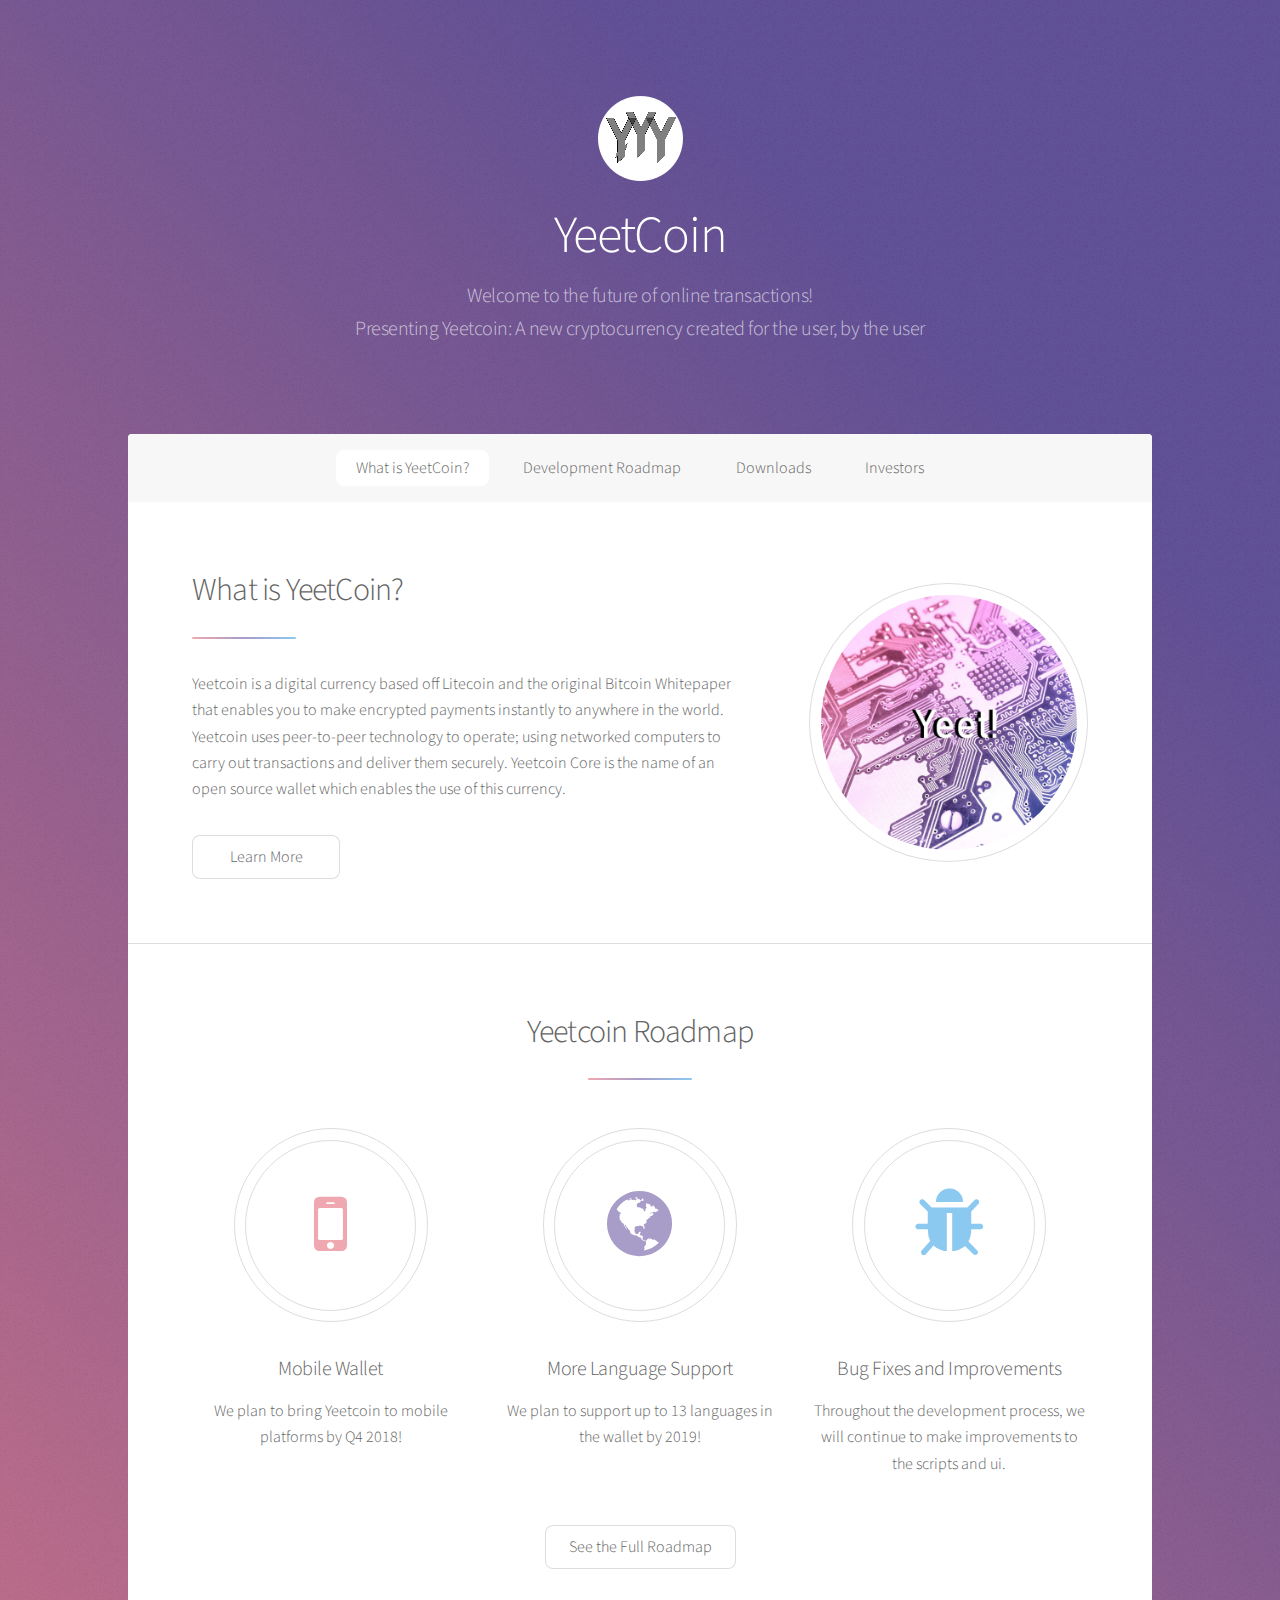
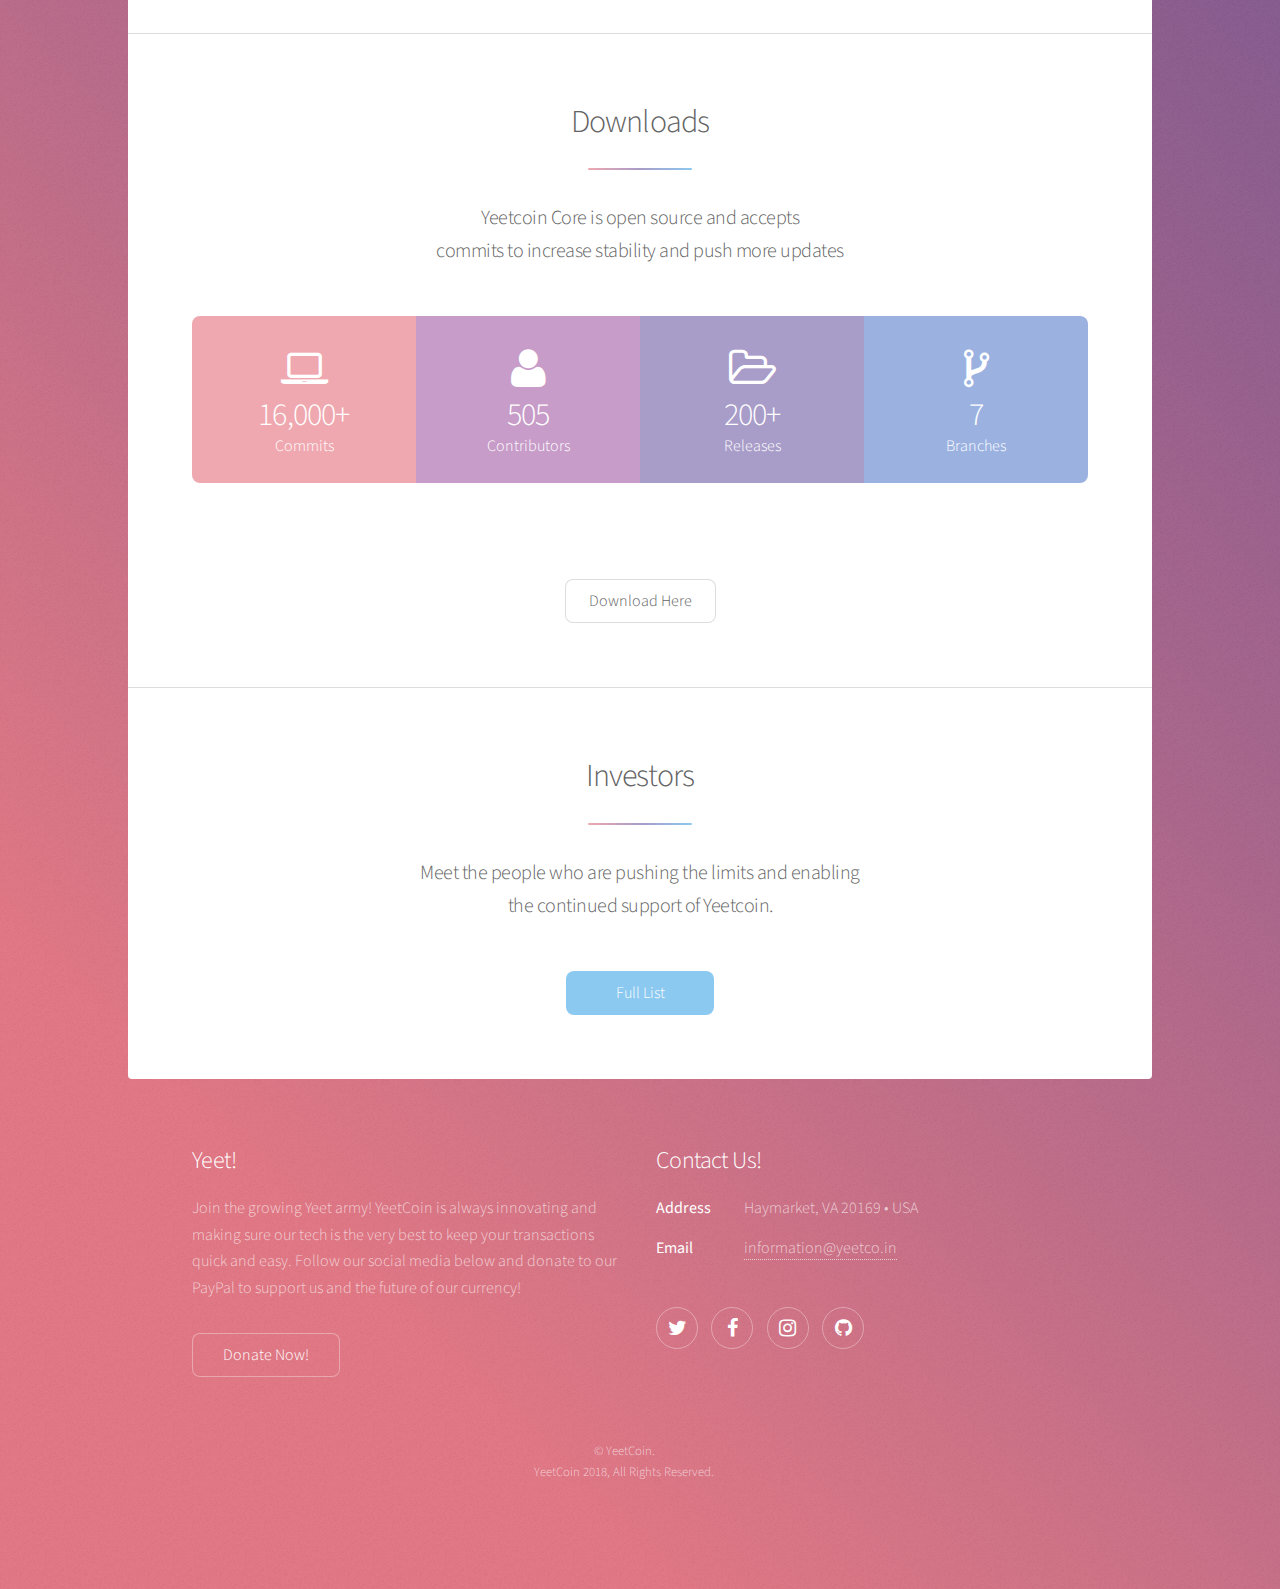
<file: index.html>
<!DOCTYPE HTML>
<!--
	Copyright (c) 2018 Yeetcoin Developers
-->
<html>
	<head>
		<title>YeetCoin</title>
		<meta charset="utf-8" />
		<meta name="viewport" content="width=device-width, initial-scale=1" />
		<!--[if lte IE 8]><script src="assets/js/ie/html5shiv.js"></script><![endif]-->
		<link rel="stylesheet" href="assets/css/main.css" />
		<!--[if lte IE 9]><link rel="stylesheet" href="assets/css/ie9.css" /><![endif]-->
		<!--[if lte IE 8]><link rel="stylesheet" href="assets/css/ie8.css" /><![endif]-->
	</head>
	<body>

		<!-- Wrapper -->
			<div id="wrapper">

				<!-- Header -->
					<header id="header" class="alt">
						<span class="logo"><img src="images/logo.png" alt="" /></span>
						<h1>YeetCoin</h1>
						<p>Welcome to the future of online transactions!<br />
						Presenting Yeetcoin: A new cryptocurrency created for the user, by the user</p>
					</header>

				<!-- Nav -->
					<nav id="nav">
						<ul>
							<li><a href="#intro" class="active">What is YeetCoin?</a></li>
							<li><a href="#first">Development Roadmap</a></li>
							<li><a href="#second">Downloads</a></li>
							<li><a href="#cta">Investors</a></li>
						</ul>
					</nav>

				<!-- Main -->
					<div id="main">

						<!-- Introduction -->
							<section id="intro" class="main">
								<div class="spotlight">
									<div class="content">
										<header class="major">
										<h2>What is YeetCoin?</h2>
										</header>
										<p>Yeetcoin is a digital currency based off Litecoin and the original Bitcoin Whitepaper that enables you to make encrypted
										payments instantly to anywhere in the world. Yeetcoin uses peer-to-peer technology to operate; using networked computers to carry out
										transactions and deliver them securely. Yeetcoin Core is the name of an open source wallet which enables the use of this
										currency.</p>
										<ul class="actions">
										<li><a href="WhatIsYeetCoin.html" class="button">Learn More</a></li>
										</ul>
									</div>
									<span class="image"><img src="images/pic01.jpg" alt="" /></span>
								</div>
							</section>

						<!-- First Section -->
							<section id="first" class="main special">
								<header class="major">
									<h2>Yeetcoin Roadmap</h2>
								</header>
								<ul class="features">
									<li>
										<span class="icon major style1 fa-mobile"></span>
										<h3>Mobile Wallet</h3>
										<p>We plan to bring Yeetcoin to mobile platforms by Q4 2018!</p>
									</li>
									<li>
										<span class="icon major style3 fa-globe"></span>
										<h3>More Language Support</h3>
										<p>We plan to support up to 13 languages in the wallet by 2019!</p>
									</li>
									<li>
										<span class="icon major style5 fa-bug"></span>
										<h3>Bug Fixes and Improvements</h3>
										<p>Throughout the development process, we will continue to make improvements to the scripts and ui.</p>
									</li>
								</ul>
								<footer class="major">
									<ul class="actions">
										<li><a href="Roadmap.html" class="button">See the Full Roadmap</a></li>
									</ul>
								</footer>
							</section>

						<!-- Second Section -->
							<section id="second" class="main special">
								<header class="major">
									<h2>Downloads</h2>
									<p>Yeetcoin Core is open source and accepts<br />
									commits to increase stability and push more updates</p>
								</header>
								<ul class="statistics">
									<li class="style1">
										<span class="icon fa-laptop"></span>
										<strong>16,000+</strong> Commits
									</li>
									<li class="style2">
										<span class="icon fa-user"></span>
										<strong>505</strong> Contributors
									</li>
									<li class="style3">
										<span class="icon fa-folder-open-o"></span>
										<strong>200+</strong> Releases
									</li>
									<li class="style4">
										<span class="icon fa-code-fork"></span>
										<strong>7</strong> Branches
									</li>
								</ul>
								<p class="content"></p>
								<footer class="major">
									<ul class="actions">
										<li><a href="downloads.html" class="button">Download Here</a></li>
									</ul>
								</footer>
							</section>

						<!-- Get Started -->
							<section id="cta" class="main special">
								<header class="major">
									<h2>Investors</h2>
									<p>Meet the people who are pushing the limits and enabling<br />
									 the continued support of Yeetcoin.</p>
								</header>
								<footer class="major">
									<ul class="actions">
										<li><a href="Investors.html" class="button special">Full List</a></li>
									</ul>
								</footer>
							</section>

					</div>

				<!-- Footer -->
					<footer id="footer">
						<section>
							<h2>Yeet!</h2>
							<p>Join the growing Yeet army! YeetCoin is always innovating and making sure our tech
							is the very best to keep your transactions quick and easy. Follow our social media below
							and donate to our PayPal to support us and the future of our currency!</p>
							<ul class="actions">
								<li><a href="https://www.paypal.me/BMarterella" class="button">Donate Now!</a></li>
							</ul>
						</section>
						<section>
							<h2>Contact Us!</h2>
							<dl class="alt">
								<dt>Address</dt>
								<dd> Haymarket, VA 20169 &bull; USA</dd>
								<dt>Email</dt>
								<dd><a href="#">information@yeetco.in</a></dd>
							</dl>
							<ul class="icons">
								<li><a href="https://twitter.com/" class="icon fa-twitter alt"><span class="label">Twitter</span></a></li>
								<li><a href="https://www.facebook.com/" class="icon fa-facebook alt"><span class="label">Facebook</span></a></li>
								<li><a href="https://www.instagram.com/" class="icon fa-instagram alt"><span class="label">Instagram</span></a></li>
								<li><a href="https://github.com/yeetcoin-dev/yeetcoin-core" class="icon fa-github alt"><span class="label">GitHub</span></a></li>
							</ul>
						</section>
						<p class="copyright">&copy; YeetCoin.<br />
												YeetCoin 2018, All Rights Reserved.</p>
					</footer>

			</div>

		<!-- Scripts -->
			<script src="assets/js/jquery.min.js"></script>
			<script src="assets/js/jquery.scrollex.min.js"></script>
			<script src="assets/js/jquery.scrolly.min.js"></script>
			<script src="assets/js/skel.min.js"></script>
			<script src="assets/js/util.js"></script>
			<!--[if lte IE 8]><script src="assets/js/ie/respond.min.js"></script><![endif]-->
			<script src="assets/js/main.js"></script>

	</body>
</html>
</file>
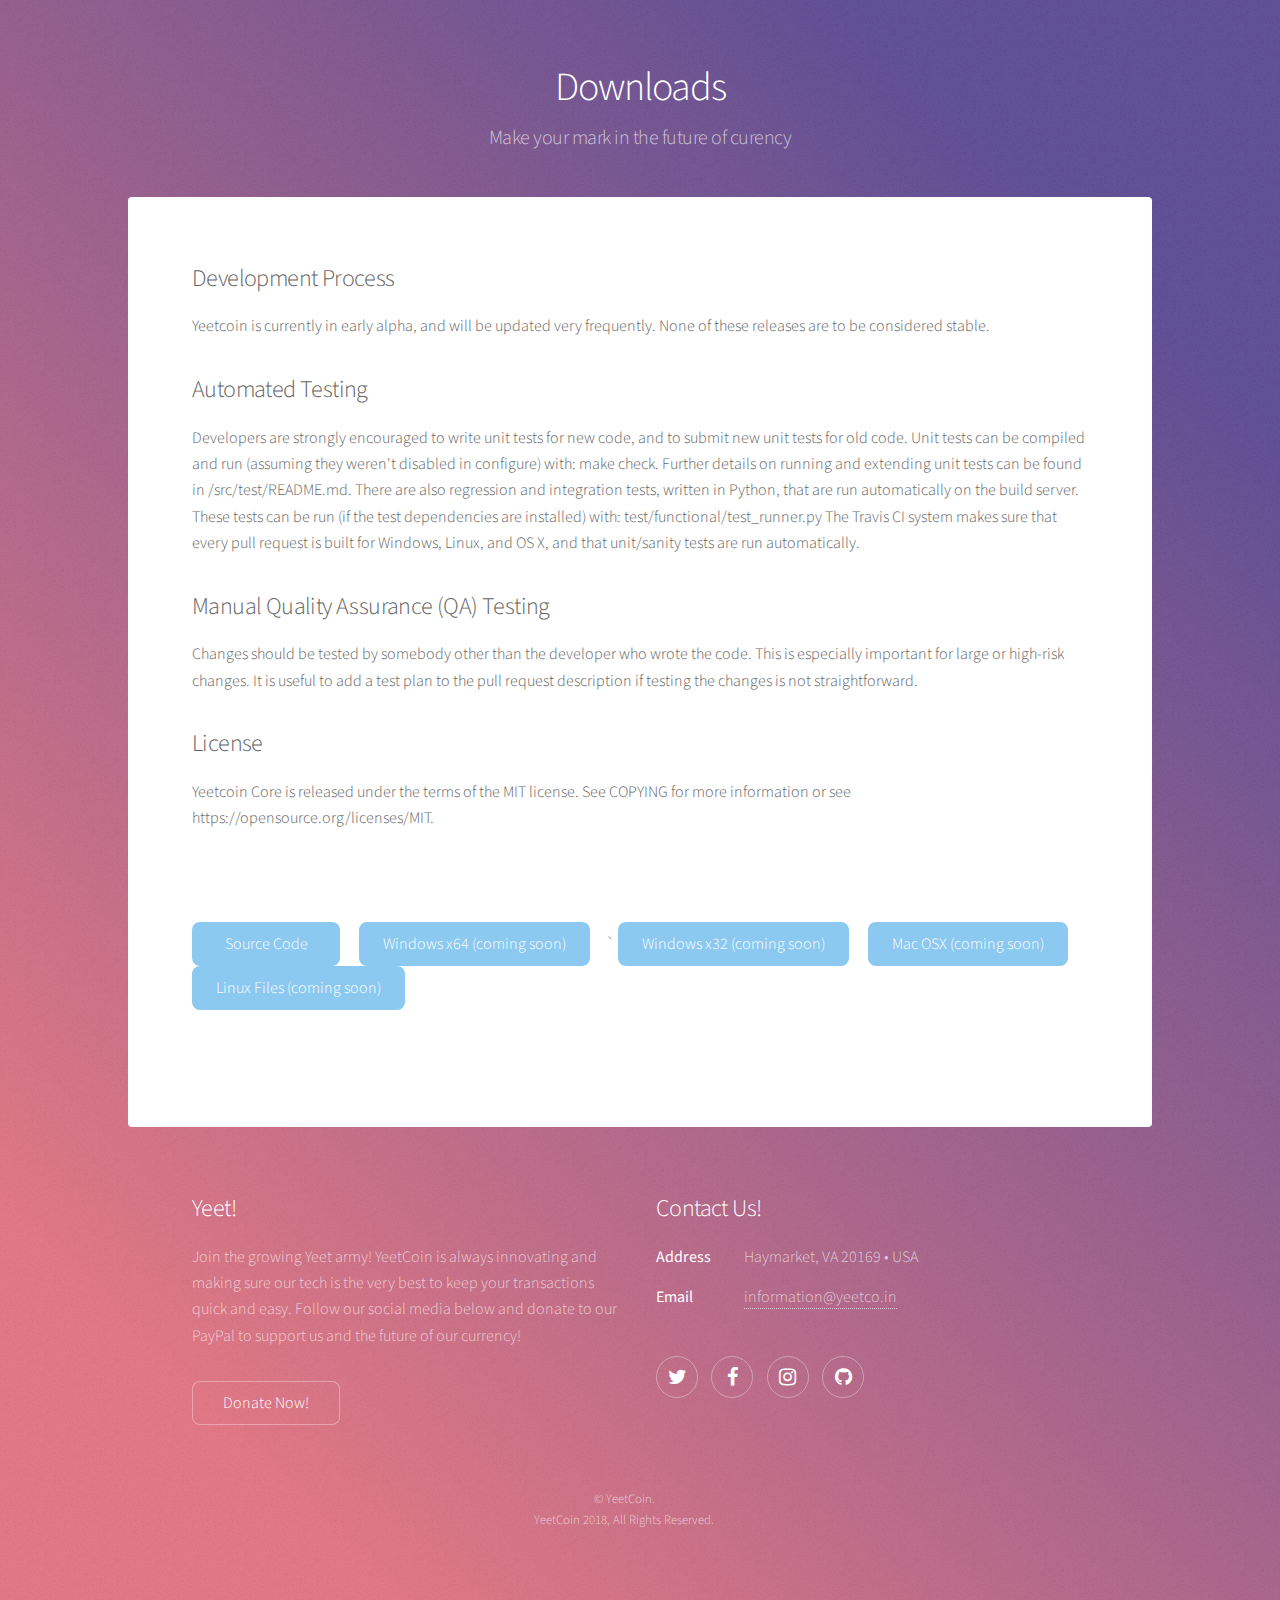
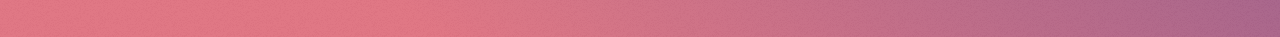
<file: downloads.html>
<!DOCTYPE HTML>
<!--
-->
<html>
	<head>

		<title> Downloads </title>
		<meta charset="utf-8" />
		<meta name="viewport" content="width=device-width, initial-scale=1" />
		<!--[if lte IE 8]><script src="assets/js/ie/html5shiv.js"></script><![endif]-->
		<link rel="stylesheet" href="assets/css/main.css" />
		<!--[if lte IE 9]><link rel="stylesheet" href="assets/css/ie9.css" /><![endif]-->
		<!--[if lte IE 8]><link rel="stylesheet" href="assets/css/ie8.css" /><![endif]-->
	</head>
	<body>

		<!-- Wrapper -->
			<div id="wrapper">

				<!-- Header -->
					<header id="header">
						<h1>Downloads</h1>
						<p>Make your mark in the future of curency</p>
					</header>

				<!-- Main -->
					<div id="main">

						<!-- Content -->
							<section id="content" class="main">
								<h2>Development Process</h2>
								<p>Yeetcoin is currently in early alpha, and will be updated very frequently. None of these releases are to be considered stable.</p>
								<h2>Automated Testing</h2>
								<p>Developers are strongly encouraged to write unit tests for new code, and to submit new unit tests for old code. Unit tests can be compiled and run (assuming they weren't disabled in configure) with: make check. Further details on running and extending unit tests can be found in /src/test/README.md.
									There are also regression and integration tests, written in Python, that are run automatically on the build server. These tests can be run (if the test dependencies are installed) with: test/functional/test_runner.py
									The Travis CI system makes sure that every pull request is built for Windows, Linux, and OS X, and that unit/sanity tests are run automatically.</p>
								<h2>Manual Quality Assurance (QA) Testing</h2>
								<p>Changes should be tested by somebody other than the developer who wrote the code. This is especially important for large or high-risk changes. It is useful to add a test plan to the pull request description if testing the changes is not straightforward.</p>
								<h2>License</h2>
								<p>Yeetcoin Core is released under the terms of the MIT license. See COPYING for more information or see https://opensource.org/licenses/MIT.</p>
							<ul class="actions">
								<p></br></p>
								<li><a href="https://github.com/yeetcoin-dev/yeetcoin-core" class="button special">Source Code</a></li>
								<li><a href="" class="button special">Windows x64 (coming soon)</a></li>`
								<li><a href="" class="button special">Windows x32 (coming soon)</a></li>
								<li><a href="" class="button special">Mac OSX (coming soon)</a></li>
								<li><a href="" class="button special">Linux Files (coming soon)</a></li>
							</ul>
							</section>
							</br></br>

					</div>

				<!-- Footer -->
					<footer id="footer">
						<section>
							<h2>Yeet!</h2>
							<p>Join the growing Yeet army! YeetCoin is always innovating and making sure our tech
							is the very best to keep your transactions quick and easy. Follow our social media below
							and donate to our PayPal to support us and the future of our currency!</p>
							<ul class="actions">
								<li><a href="https://www.paypal.me/BMarterella" class="button">Donate Now!</a></li>
							</ul>
						</section>
						<section>
							<h2>Contact Us!</h2>
							<dl class="alt">
								<dt>Address</dt>
								<dd> Haymarket, VA 20169 &bull; USA</dd>
								<dt>Email</dt>
								<dd><a href="#">information@yeetco.in</a></dd>
							</dl>
							<ul class="icons">
								<li><a href="https://twitter.com/" class="icon fa-twitter alt"><span class="label">Twitter</span></a></li>
								<li><a href="https://www.facebook.com/" class="icon fa-facebook alt"><span class="label">Facebook</span></a></li>
								<li><a href="https://www.instagram.com/" class="icon fa-instagram alt"><span class="label">Instagram</span></a></li>
								<li><a href="https://github.com/yeetcoin-dev/yeetcoin-core" class="icon fa-github alt"><span class="label">GitHub</span></a></li>
							</ul>
						</section>
						<p class="copyright">&copy; YeetCoin.<br />
												YeetCoin 2018, All Rights Reserved.</p>
					</footer>

			</div>

		<!-- Scripts -->
			<script src="assets/js/jquery.min.js"></script>
			<script src="assets/js/jquery.scrollex.min.js"></script>
			<script src="assets/js/jquery.scrolly.min.js"></script>
			<script src="assets/js/skel.min.js"></script>
			<script src="assets/js/util.js"></script>
			<!--[if lte IE 8]><script src="assets/js/ie/respond.min.js"></script><![endif]-->
			<script src="assets/js/main.js"></script>

	</body>
</html>
</file>
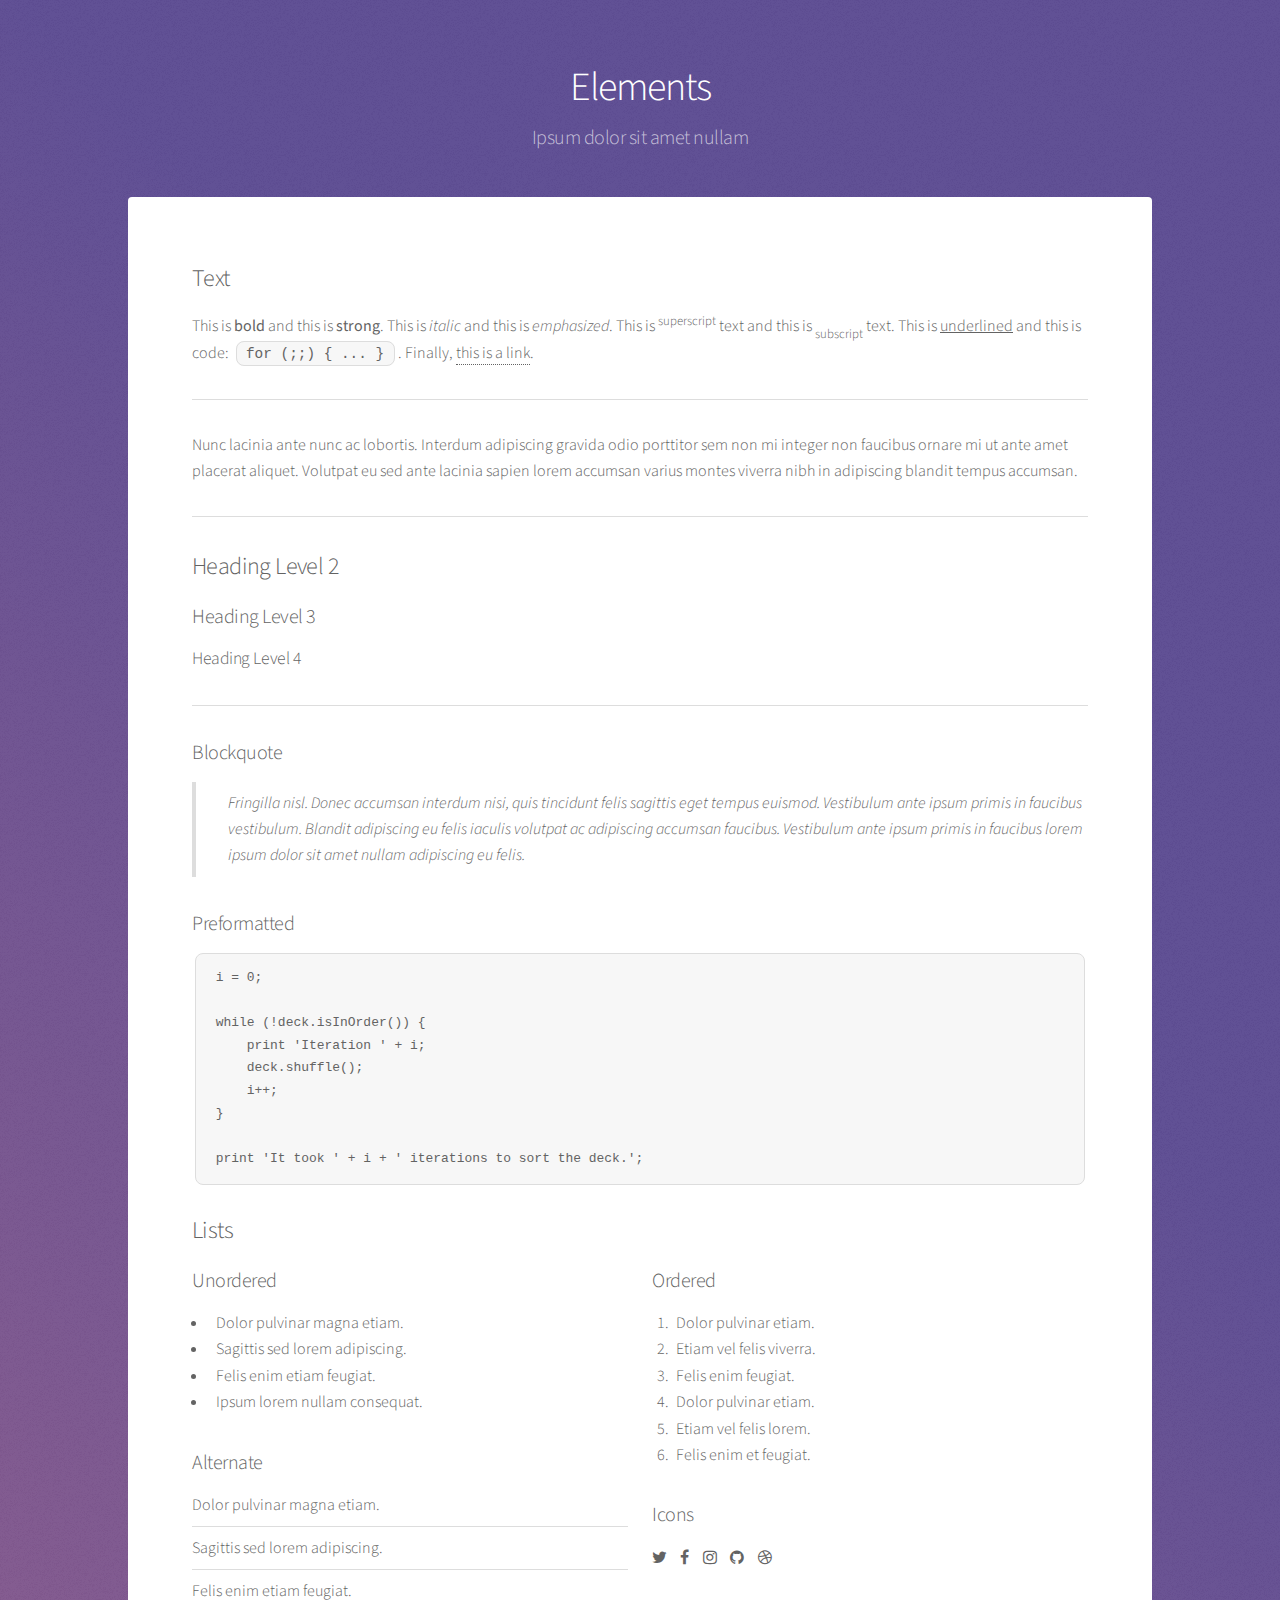
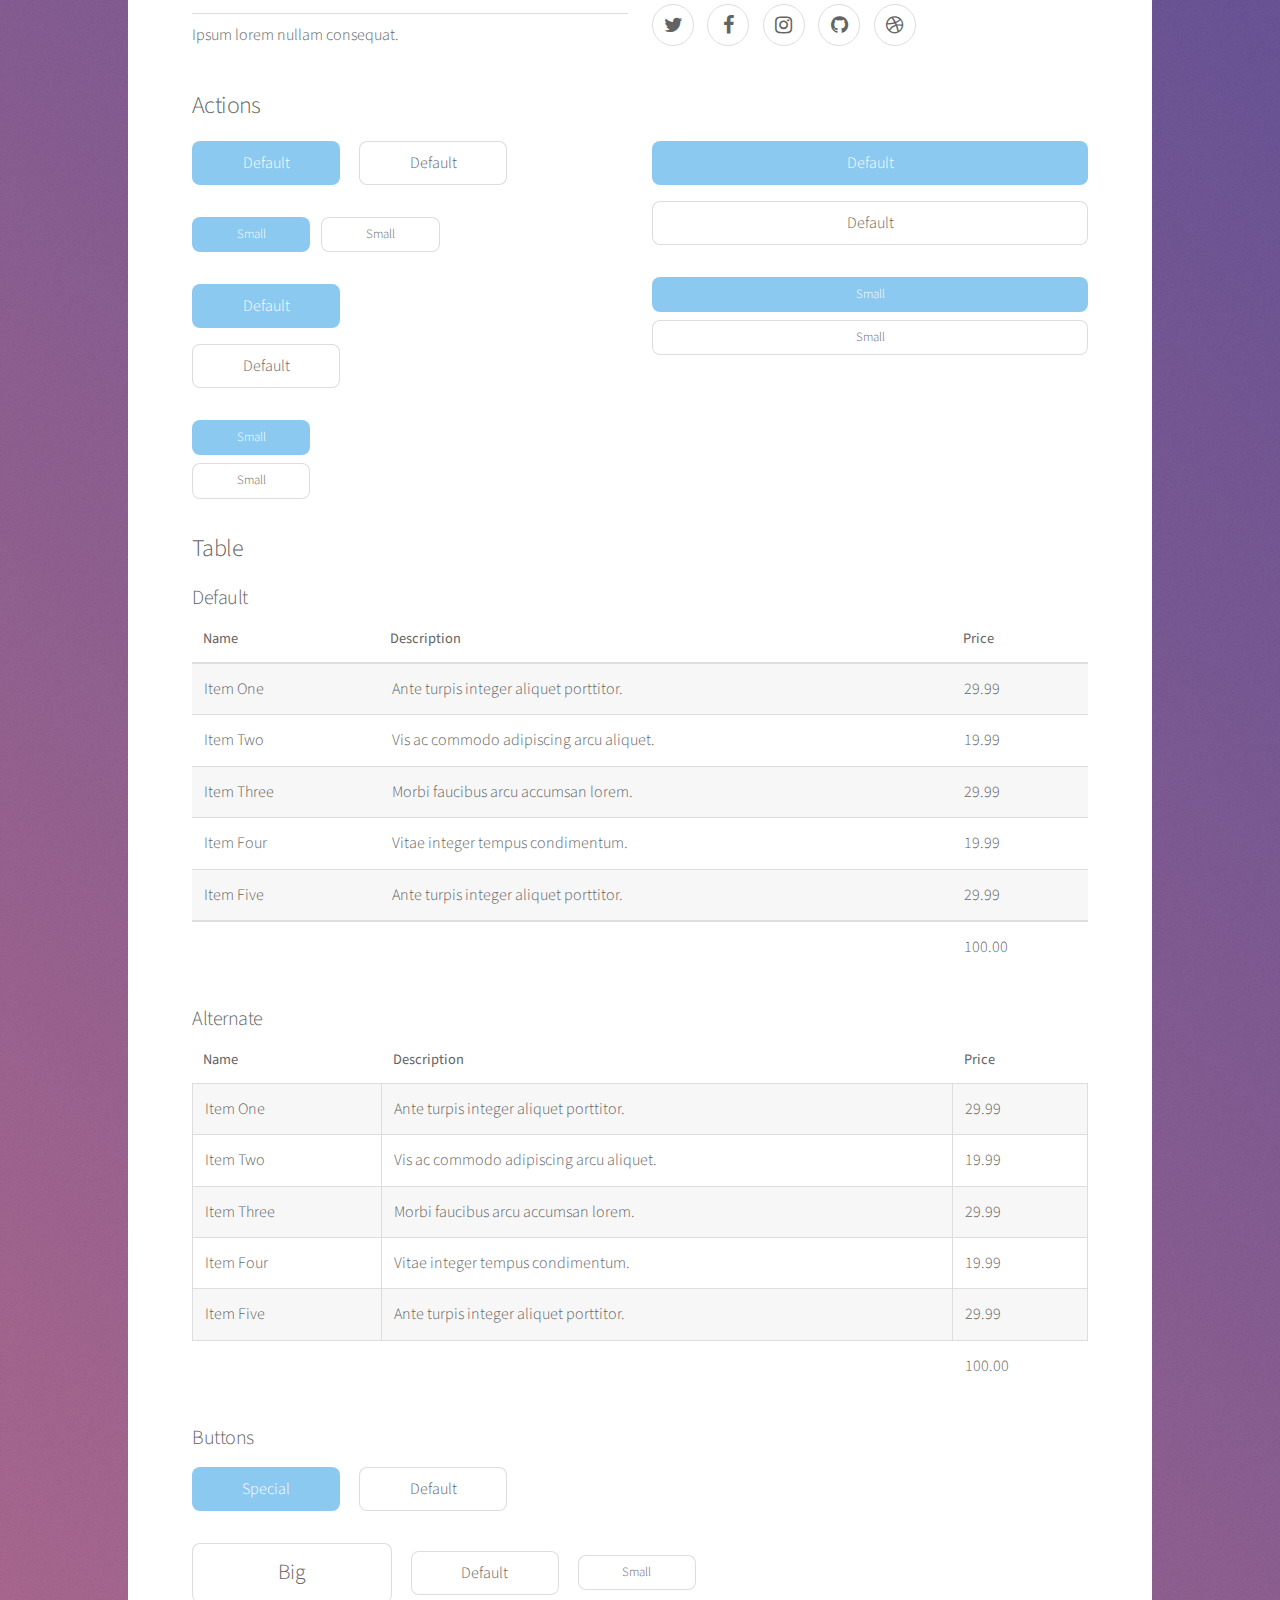
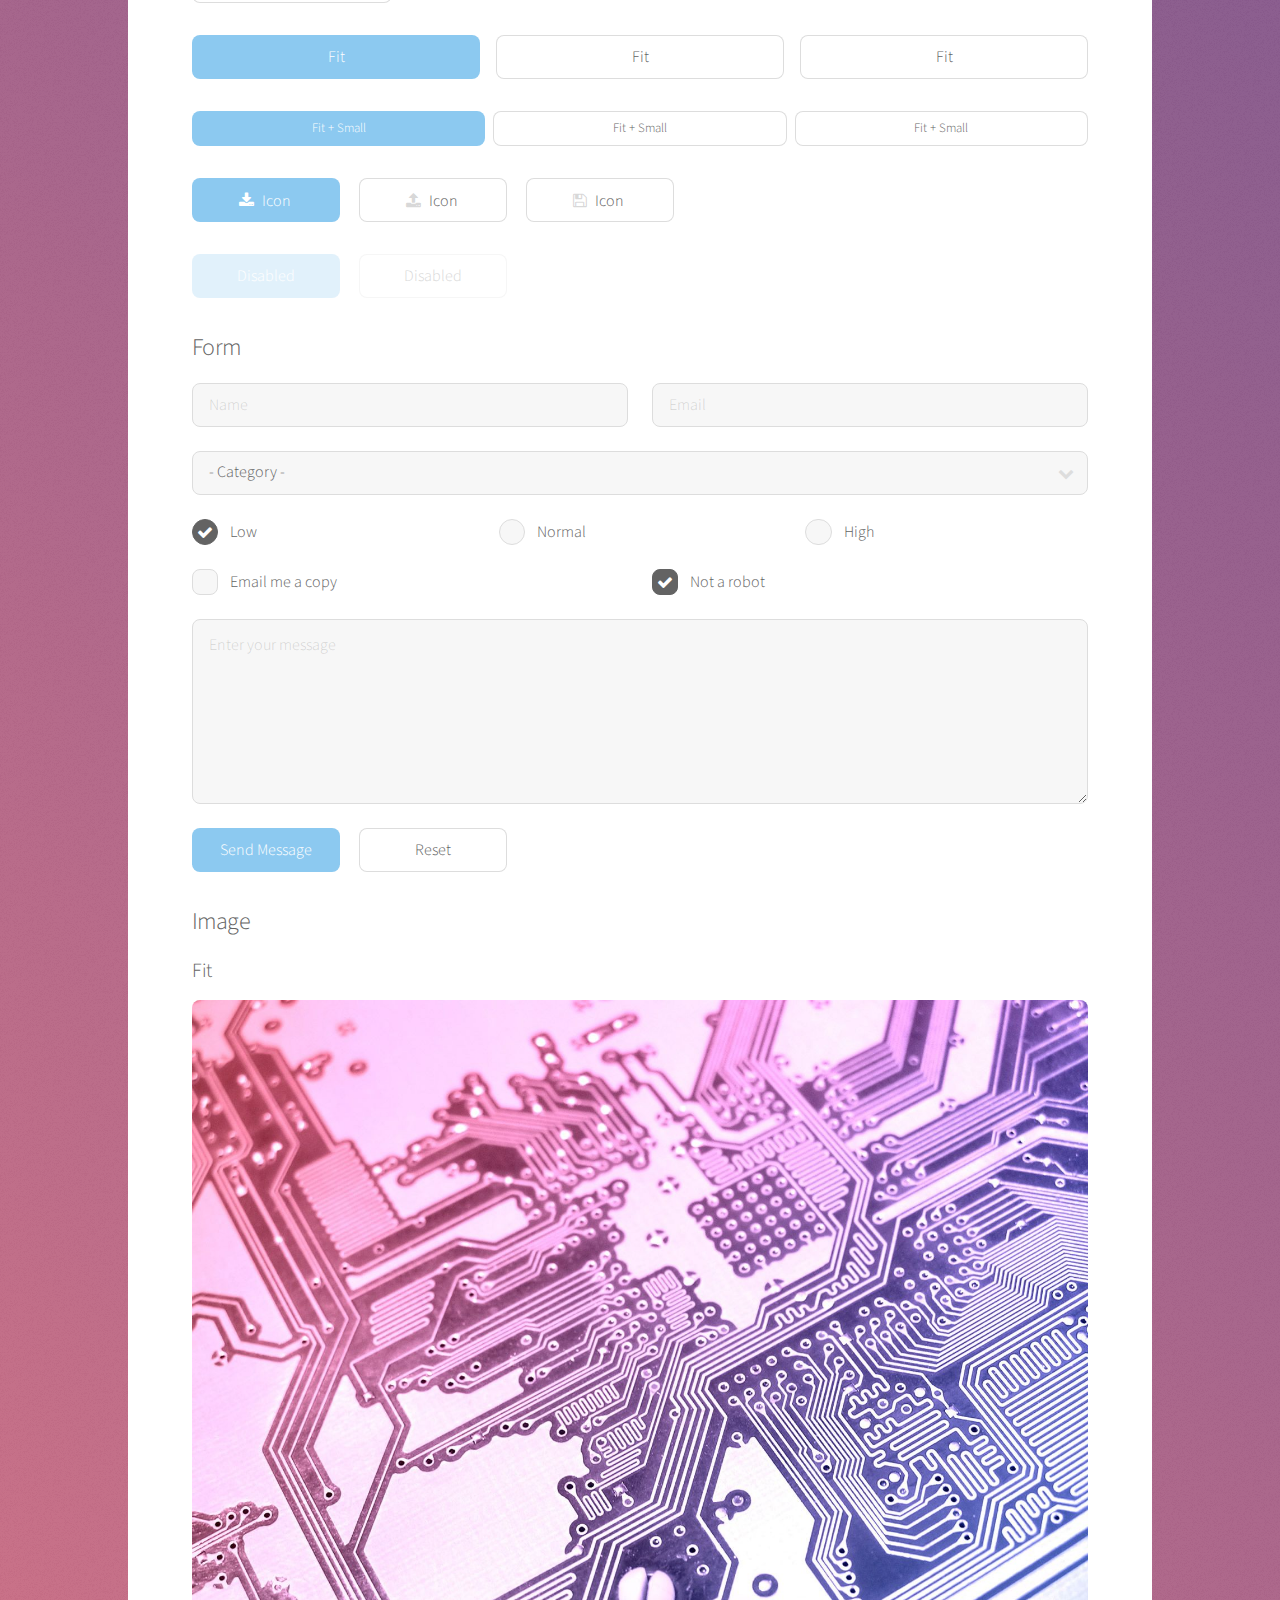
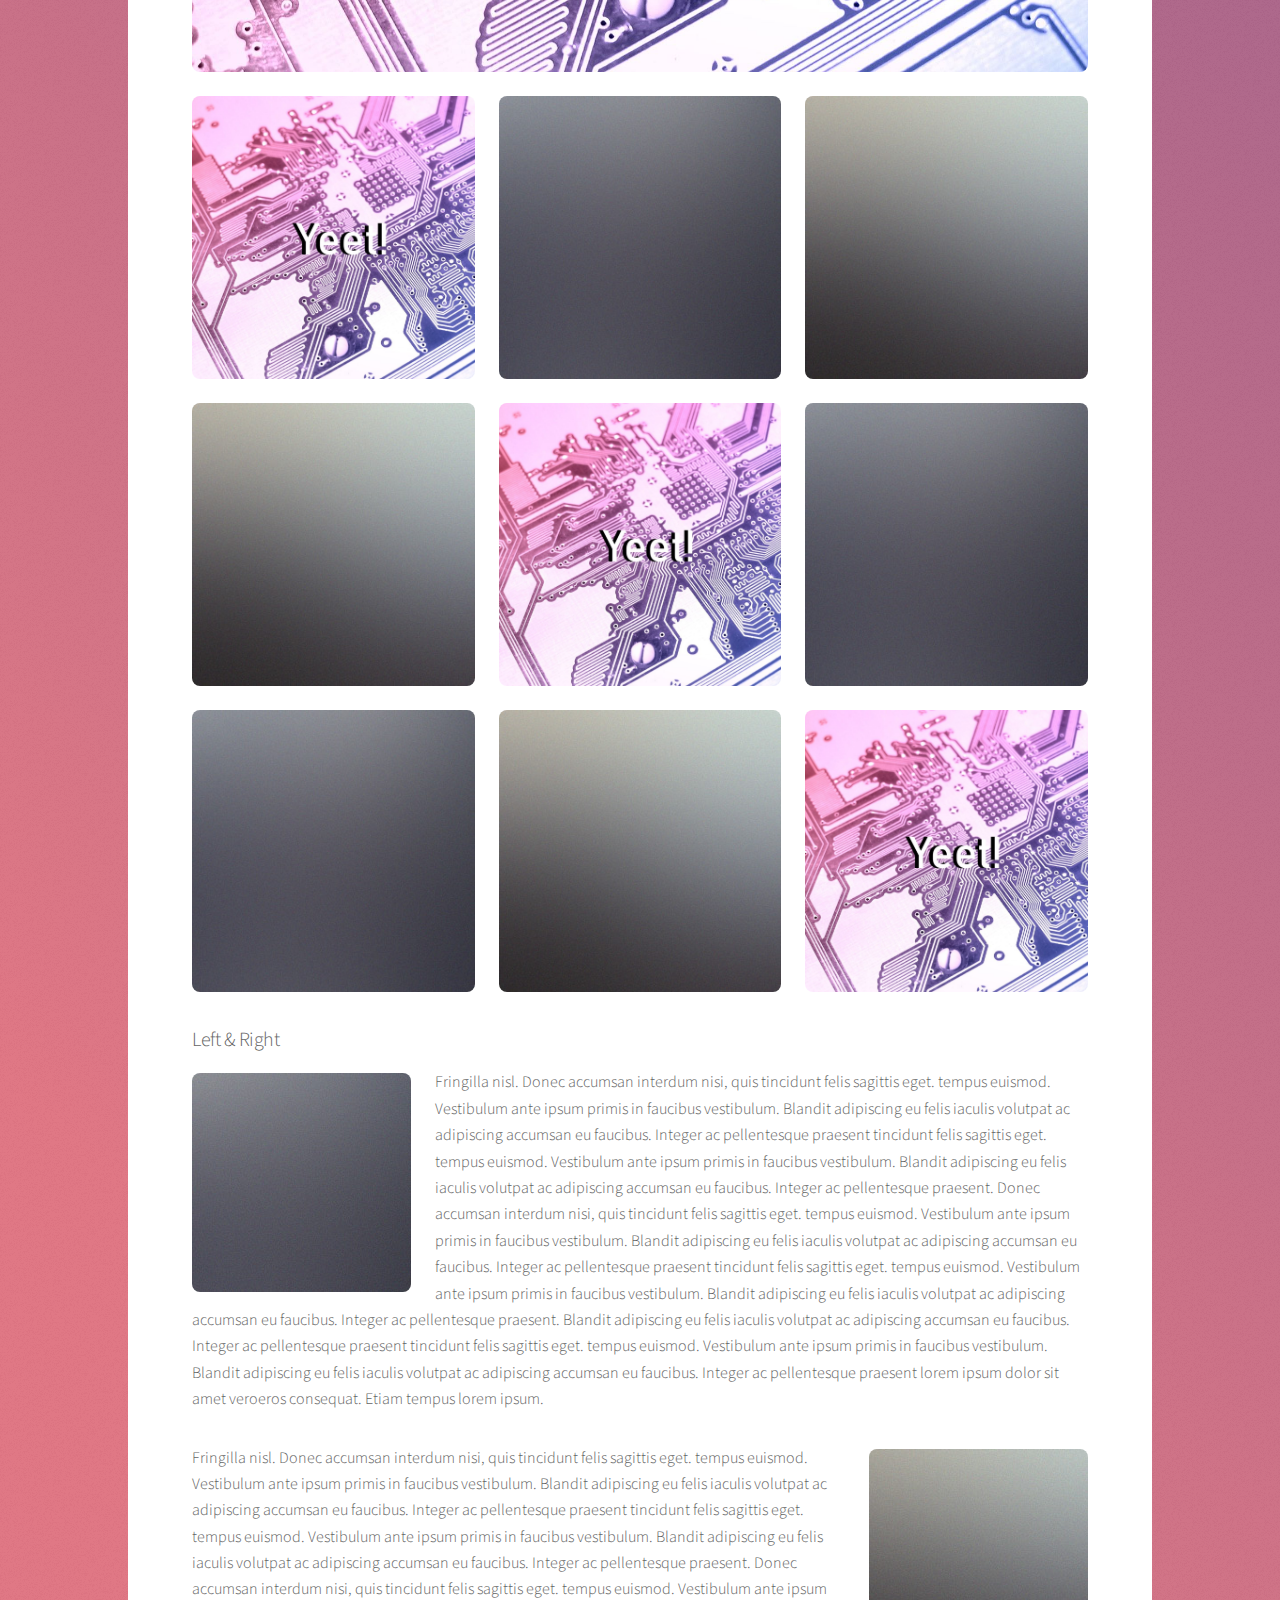
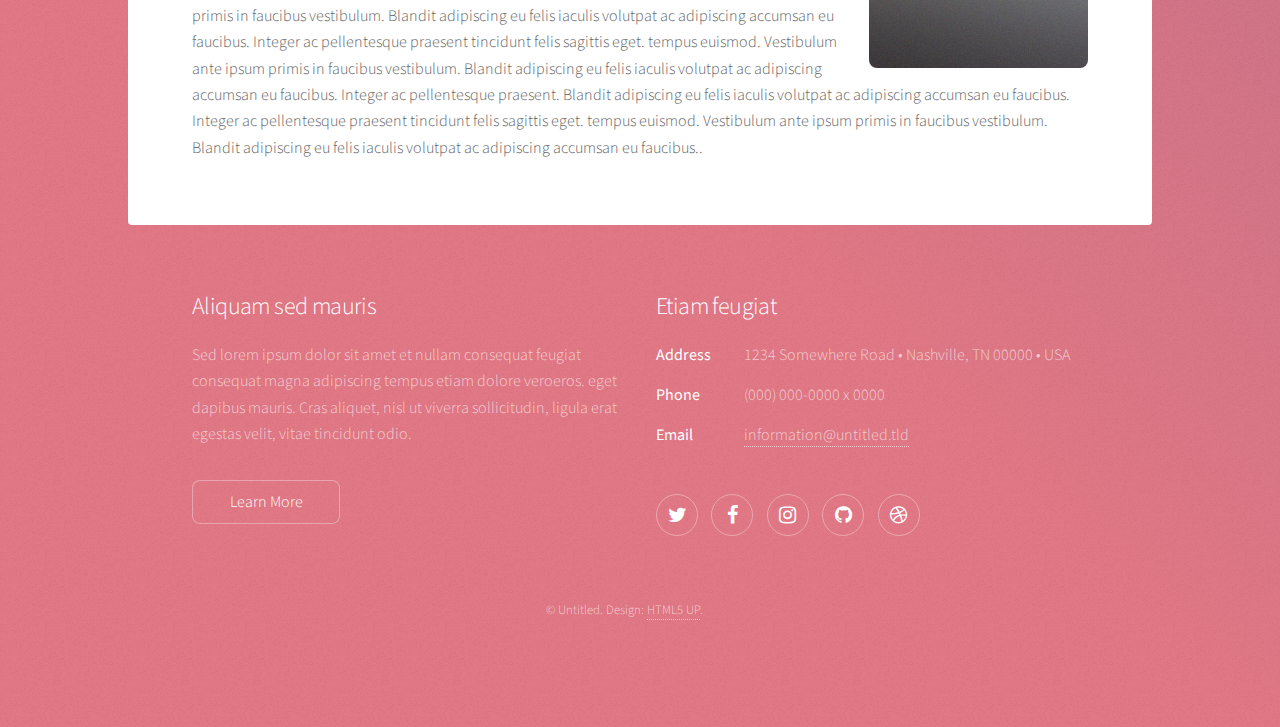
<file: elements.html>
<!DOCTYPE HTML>
<!--
	Stellar by HTML5 UP
	html5up.net | @ajlkn
	Free for personal and commercial use under the CCA 3.0 license (html5up.net/license)
-->
<html>
	<head>
		<title>Elements - Stellar by HTML5 UP</title>
		<meta charset="utf-8" />
		<meta name="viewport" content="width=device-width, initial-scale=1" />
		<!--[if lte IE 8]><script src="assets/js/ie/html5shiv.js"></script><![endif]-->
		<link rel="stylesheet" href="assets/css/main.css" />
		<!--[if lte IE 9]><link rel="stylesheet" href="assets/css/ie9.css" /><![endif]-->
		<!--[if lte IE 8]><link rel="stylesheet" href="assets/css/ie8.css" /><![endif]-->
	</head>
	<body>

		<!-- Wrapper -->
			<div id="wrapper">

				<!-- Header -->
					<header id="header">
						<h1>Elements</h1>
						<p>Ipsum dolor sit amet nullam</p>
					</header>

				<!-- Main -->
					<div id="main">

						<!-- Content -->
							<section id="content" class="main">

								<!-- Text -->
									<section>
										<h2>Text</h2>
										<p>This is <b>bold</b> and this is <strong>strong</strong>. This is <i>italic</i> and this is <em>emphasized</em>.
										This is <sup>superscript</sup> text and this is <sub>subscript</sub> text.
										This is <u>underlined</u> and this is code: <code>for (;;) { ... }</code>. Finally, <a href="#">this is a link</a>.</p>
										<hr />
										<p>Nunc lacinia ante nunc ac lobortis. Interdum adipiscing gravida odio porttitor sem non mi integer non faucibus ornare mi ut ante amet placerat aliquet. Volutpat eu sed ante lacinia sapien lorem accumsan varius montes viverra nibh in adipiscing blandit tempus accumsan.</p>
										<hr />
										<h2>Heading Level 2</h2>
										<h3>Heading Level 3</h3>
										<h4>Heading Level 4</h4>
										<hr />
										<h3>Blockquote</h3>
										<blockquote>Fringilla nisl. Donec accumsan interdum nisi, quis tincidunt felis sagittis eget tempus euismod. Vestibulum ante ipsum primis in faucibus vestibulum. Blandit adipiscing eu felis iaculis volutpat ac adipiscing accumsan faucibus. Vestibulum ante ipsum primis in faucibus lorem ipsum dolor sit amet nullam adipiscing eu felis.</blockquote>
										<h3>Preformatted</h3>
										<pre><code>i = 0;

while (!deck.isInOrder()) {
    print 'Iteration ' + i;
    deck.shuffle();
    i++;
}

print 'It took ' + i + ' iterations to sort the deck.';</code></pre>
									</section>

								<!-- Lists -->
									<section>
										<h2>Lists</h2>
										<div class="row">
											<div class="6u 12u$(medium)">
												<h3>Unordered</h3>
												<ul>
													<li>Dolor pulvinar magna etiam.</li>
													<li>Sagittis sed lorem adipiscing.</li>
													<li>Felis enim etiam feugiat.</li>
													<li>Ipsum lorem nullam consequat.</li>
												</ul>
												<h3>Alternate</h3>
												<ul class="alt">
													<li>Dolor pulvinar magna etiam.</li>
													<li>Sagittis sed lorem adipiscing.</li>
													<li>Felis enim etiam feugiat.</li>
													<li>Ipsum lorem nullam consequat.</li>
												</ul>
											</div>
											<div class="6u$ 12u$(medium)">
												<h3>Ordered</h3>
												<ol>
													<li>Dolor pulvinar etiam.</li>
													<li>Etiam vel felis viverra.</li>
													<li>Felis enim feugiat.</li>
													<li>Dolor pulvinar etiam.</li>
													<li>Etiam vel felis lorem.</li>
													<li>Felis enim et feugiat.</li>
												</ol>
												<h3>Icons</h3>
												<ul class="icons">
													<li><a href="#" class="icon fa-twitter"><span class="label">Twitter</span></a></li>
													<li><a href="#" class="icon fa-facebook"><span class="label">Facebook</span></a></li>
													<li><a href="#" class="icon fa-instagram"><span class="label">Instagram</span></a></li>
													<li><a href="#" class="icon fa-github"><span class="label">GitHub</span></a></li>
													<li><a href="#" class="icon fa-dribbble"><span class="label">Dribbble</span></a></li>
												</ul>
												<ul class="icons">
													<li><a href="#" class="icon alt fa-twitter"><span class="label">Twitter</span></a></li>
													<li><a href="#" class="icon alt fa-facebook"><span class="label">Facebook</span></a></li>
													<li><a href="#" class="icon alt fa-instagram"><span class="label">Instagram</span></a></li>
													<li><a href="#" class="icon alt fa-github"><span class="label">GitHub</span></a></li>
													<li><a href="#" class="icon alt fa-dribbble"><span class="label">Dribbble</span></a></li>
												</ul>
											</div>
										</div>
										<h2>Actions</h2>
										<div class="row">
											<div class="6u 12u$(medium)">
												<ul class="actions">
													<li><a href="#" class="button special">Default</a></li>
													<li><a href="#" class="button">Default</a></li>
												</ul>
												<ul class="actions small">
													<li><a href="#" class="button special small">Small</a></li>
													<li><a href="#" class="button small">Small</a></li>
												</ul>
												<ul class="actions vertical">
													<li><a href="#" class="button special">Default</a></li>
													<li><a href="#" class="button">Default</a></li>
												</ul>
												<ul class="actions vertical small">
													<li><a href="#" class="button special small">Small</a></li>
													<li><a href="#" class="button small">Small</a></li>
												</ul>
											</div>
											<div class="6u 12u$(medium)">
												<ul class="actions vertical">
													<li><a href="#" class="button special fit">Default</a></li>
													<li><a href="#" class="button fit">Default</a></li>
												</ul>
												<ul class="actions vertical small">
													<li><a href="#" class="button special small fit">Small</a></li>
													<li><a href="#" class="button small fit">Small</a></li>
												</ul>
											</div>
										</div>
									</section>

								<!-- Table -->
									<section>
										<h2>Table</h2>
										<h3>Default</h3>
										<div class="table-wrapper">
											<table>
												<thead>
													<tr>
														<th>Name</th>
														<th>Description</th>
														<th>Price</th>
													</tr>
												</thead>
												<tbody>
													<tr>
														<td>Item One</td>
														<td>Ante turpis integer aliquet porttitor.</td>
														<td>29.99</td>
													</tr>
													<tr>
														<td>Item Two</td>
														<td>Vis ac commodo adipiscing arcu aliquet.</td>
														<td>19.99</td>
													</tr>
													<tr>
														<td>Item Three</td>
														<td> Morbi faucibus arcu accumsan lorem.</td>
														<td>29.99</td>
													</tr>
													<tr>
														<td>Item Four</td>
														<td>Vitae integer tempus condimentum.</td>
														<td>19.99</td>
													</tr>
													<tr>
														<td>Item Five</td>
														<td>Ante turpis integer aliquet porttitor.</td>
														<td>29.99</td>
													</tr>
												</tbody>
												<tfoot>
													<tr>
														<td colspan="2"></td>
														<td>100.00</td>
													</tr>
												</tfoot>
											</table>
										</div>

										<h3>Alternate</h3>
										<div class="table-wrapper">
											<table class="alt">
												<thead>
													<tr>
														<th>Name</th>
														<th>Description</th>
														<th>Price</th>
													</tr>
												</thead>
												<tbody>
													<tr>
														<td>Item One</td>
														<td>Ante turpis integer aliquet porttitor.</td>
														<td>29.99</td>
													</tr>
													<tr>
														<td>Item Two</td>
														<td>Vis ac commodo adipiscing arcu aliquet.</td>
														<td>19.99</td>
													</tr>
													<tr>
														<td>Item Three</td>
														<td> Morbi faucibus arcu accumsan lorem.</td>
														<td>29.99</td>
													</tr>
													<tr>
														<td>Item Four</td>
														<td>Vitae integer tempus condimentum.</td>
														<td>19.99</td>
													</tr>
													<tr>
														<td>Item Five</td>
														<td>Ante turpis integer aliquet porttitor.</td>
														<td>29.99</td>
													</tr>
												</tbody>
												<tfoot>
													<tr>
														<td colspan="2"></td>
														<td>100.00</td>
													</tr>
												</tfoot>
											</table>
										</div>
									</section>

								<!-- Buttons -->
									<section>
										<h3>Buttons</h3>
										<ul class="actions">
											<li><a href="#" class="button special">Special</a></li>
											<li><a href="#" class="button">Default</a></li>
										</ul>
										<ul class="actions">
											<li><a href="#" class="button big">Big</a></li>
											<li><a href="#" class="button">Default</a></li>
											<li><a href="#" class="button small">Small</a></li>
										</ul>
										<ul class="actions fit">
											<li><a href="#" class="button special fit">Fit</a></li>
											<li><a href="#" class="button fit">Fit</a></li>
											<li><a href="#" class="button fit">Fit</a></li>
										</ul>
										<ul class="actions fit small">
											<li><a href="#" class="button special fit small">Fit + Small</a></li>
											<li><a href="#" class="button fit small">Fit + Small</a></li>
											<li><a href="#" class="button fit small">Fit + Small</a></li>
										</ul>
										<ul class="actions">
											<li><a href="#" class="button special icon fa-download">Icon</a></li>
											<li><a href="#" class="button icon fa-upload">Icon</a></li>
											<li><a href="#" class="button icon fa-save">Icon</a></li>
										</ul>
										<ul class="actions">
											<li><span class="button special disabled">Disabled</span></li>
											<li><span class="button disabled">Disabled</span></li>
										</ul>
									</section>

								<!-- Form -->
									<section>
										<h2>Form</h2>
										<form method="post" action="#">
											<div class="row uniform">
												<div class="6u 12u$(xsmall)">
													<input type="text" name="demo-name" id="demo-name" value="" placeholder="Name" />
												</div>
												<div class="6u$ 12u$(xsmall)">
													<input type="email" name="demo-email" id="demo-email" value="" placeholder="Email" />
												</div>
												<div class="12u$">
													<div class="select-wrapper">
														<select name="demo-category" id="demo-category">
															<option value="">- Category -</option>
															<option value="1">Manufacturing</option>
															<option value="1">Shipping</option>
															<option value="1">Administration</option>
															<option value="1">Human Resources</option>
														</select>
													</div>
												</div>
												<div class="4u 12u$(small)">
													<input type="radio" id="demo-priority-low" name="demo-priority" checked>
													<label for="demo-priority-low">Low</label>
												</div>
												<div class="4u 12u$(small)">
													<input type="radio" id="demo-priority-normal" name="demo-priority">
													<label for="demo-priority-normal">Normal</label>
												</div>
												<div class="4u$ 12u$(small)">
													<input type="radio" id="demo-priority-high" name="demo-priority">
													<label for="demo-priority-high">High</label>
												</div>
												<div class="6u 12u$(small)">
													<input type="checkbox" id="demo-copy" name="demo-copy">
													<label for="demo-copy">Email me a copy</label>
												</div>
												<div class="6u$ 12u$(small)">
													<input type="checkbox" id="demo-human" name="demo-human" checked>
													<label for="demo-human">Not a robot</label>
												</div>
												<div class="12u$">
													<textarea name="demo-message" id="demo-message" placeholder="Enter your message" rows="6"></textarea>
												</div>
												<div class="12u$">
													<ul class="actions">
														<li><input type="submit" value="Send Message" class="special" /></li>
														<li><input type="reset" value="Reset" /></li>
													</ul>
												</div>
											</div>
										</form>
									</section>

								<!-- Image -->
									<section>
										<h2>Image</h2>
										<h3>Fit</h3>
										<div class="box alt">
											<div class="row uniform">
												<div class="12u$"><span class="image fit"><img src="images/pic04.jpg" alt="" /></span></div>
												<div class="4u"><span class="image fit"><img src="images/pic01.jpg" alt="" /></span></div>
												<div class="4u"><span class="image fit"><img src="images/pic02.jpg" alt="" /></span></div>
												<div class="4u$"><span class="image fit"><img src="images/pic03.jpg" alt="" /></span></div>
												<div class="4u"><span class="image fit"><img src="images/pic03.jpg" alt="" /></span></div>
												<div class="4u"><span class="image fit"><img src="images/pic01.jpg" alt="" /></span></div>
												<div class="4u$"><span class="image fit"><img src="images/pic02.jpg" alt="" /></span></div>
												<div class="4u"><span class="image fit"><img src="images/pic02.jpg" alt="" /></span></div>
												<div class="4u"><span class="image fit"><img src="images/pic03.jpg" alt="" /></span></div>
												<div class="4u$"><span class="image fit"><img src="images/pic01.jpg" alt="" /></span></div>
											</div>
										</div>
										<h3>Left &amp; Right</h3>
										<p><span class="image left"><img src="images/pic05.jpg" alt="" /></span>Fringilla nisl. Donec accumsan interdum nisi, quis tincidunt felis sagittis eget. tempus euismod. Vestibulum ante ipsum primis in faucibus vestibulum. Blandit adipiscing eu felis iaculis volutpat ac adipiscing accumsan eu faucibus. Integer ac pellentesque praesent tincidunt felis sagittis eget. tempus euismod. Vestibulum ante ipsum primis in faucibus vestibulum. Blandit adipiscing eu felis iaculis volutpat ac adipiscing accumsan eu faucibus. Integer ac pellentesque praesent. Donec accumsan interdum nisi, quis tincidunt felis sagittis eget. tempus euismod. Vestibulum ante ipsum primis in faucibus vestibulum. Blandit adipiscing eu felis iaculis volutpat ac adipiscing accumsan eu faucibus. Integer ac pellentesque praesent tincidunt felis sagittis eget. tempus euismod. Vestibulum ante ipsum primis in faucibus vestibulum. Blandit adipiscing eu felis iaculis volutpat ac adipiscing accumsan eu faucibus. Integer ac pellentesque praesent. Blandit adipiscing eu felis iaculis volutpat ac adipiscing accumsan eu faucibus. Integer ac pellentesque praesent tincidunt felis sagittis eget. tempus euismod. Vestibulum ante ipsum primis in faucibus vestibulum. Blandit adipiscing eu felis iaculis volutpat ac adipiscing accumsan eu faucibus. Integer ac pellentesque praesent lorem ipsum dolor sit amet veroeros consequat. Etiam tempus lorem ipsum.</p>
										<p><span class="image right"><img src="images/pic06.jpg" alt="" /></span>Fringilla nisl. Donec accumsan interdum nisi, quis tincidunt felis sagittis eget. tempus euismod. Vestibulum ante ipsum primis in faucibus vestibulum. Blandit adipiscing eu felis iaculis volutpat ac adipiscing accumsan eu faucibus. Integer ac pellentesque praesent tincidunt felis sagittis eget. tempus euismod. Vestibulum ante ipsum primis in faucibus vestibulum. Blandit adipiscing eu felis iaculis volutpat ac adipiscing accumsan eu faucibus. Integer ac pellentesque praesent. Donec accumsan interdum nisi, quis tincidunt felis sagittis eget. tempus euismod. Vestibulum ante ipsum primis in faucibus vestibulum. Blandit adipiscing eu felis iaculis volutpat ac adipiscing accumsan eu faucibus. Integer ac pellentesque praesent tincidunt felis sagittis eget. tempus euismod. Vestibulum ante ipsum primis in faucibus vestibulum. Blandit adipiscing eu felis iaculis volutpat ac adipiscing accumsan eu faucibus. Integer ac pellentesque praesent. Blandit adipiscing eu felis iaculis volutpat ac adipiscing accumsan eu faucibus. Integer ac pellentesque praesent tincidunt felis sagittis eget. tempus euismod. Vestibulum ante ipsum primis in faucibus vestibulum. Blandit adipiscing eu felis iaculis volutpat ac adipiscing accumsan eu faucibus..</p>
									</section>

							</section>

					</div>

				<!-- Footer -->
					<footer id="footer">
						<section>
							<h2>Aliquam sed mauris</h2>
							<p>Sed lorem ipsum dolor sit amet et nullam consequat feugiat consequat magna adipiscing tempus etiam dolore veroeros. eget dapibus mauris. Cras aliquet, nisl ut viverra sollicitudin, ligula erat egestas velit, vitae tincidunt odio.</p>
							<ul class="actions">
								<li><a href="#" class="button">Learn More</a></li>
							</ul>
						</section>
						<section>
							<h2>Etiam feugiat</h2>
							<dl class="alt">
								<dt>Address</dt>
								<dd>1234 Somewhere Road &bull; Nashville, TN 00000 &bull; USA</dd>
								<dt>Phone</dt>
								<dd>(000) 000-0000 x 0000</dd>
								<dt>Email</dt>
								<dd><a href="#">information@untitled.tld</a></dd>
							</dl>
							<ul class="icons">
								<li><a href="#" class="icon fa-twitter alt"><span class="label">Twitter</span></a></li>
								<li><a href="#" class="icon fa-facebook alt"><span class="label">Facebook</span></a></li>
								<li><a href="#" class="icon fa-instagram alt"><span class="label">Instagram</span></a></li>
								<li><a href="#" class="icon fa-github alt"><span class="label">GitHub</span></a></li>
								<li><a href="#" class="icon fa-dribbble alt"><span class="label">Dribbble</span></a></li>
							</ul>
						</section>
						<p class="copyright">&copy; Untitled. Design: <a href="https://html5up.net">HTML5 UP</a>.</p>
					</footer>

			</div>

		<!-- Scripts -->
			<script src="assets/js/jquery.min.js"></script>
			<script src="assets/js/jquery.scrollex.min.js"></script>
			<script src="assets/js/jquery.scrolly.min.js"></script>
			<script src="assets/js/skel.min.js"></script>
			<script src="assets/js/util.js"></script>
			<!--[if lte IE 8]><script src="assets/js/ie/respond.min.js"></script><![endif]-->
			<script src="assets/js/main.js"></script>

	</body>
</html>
</file>
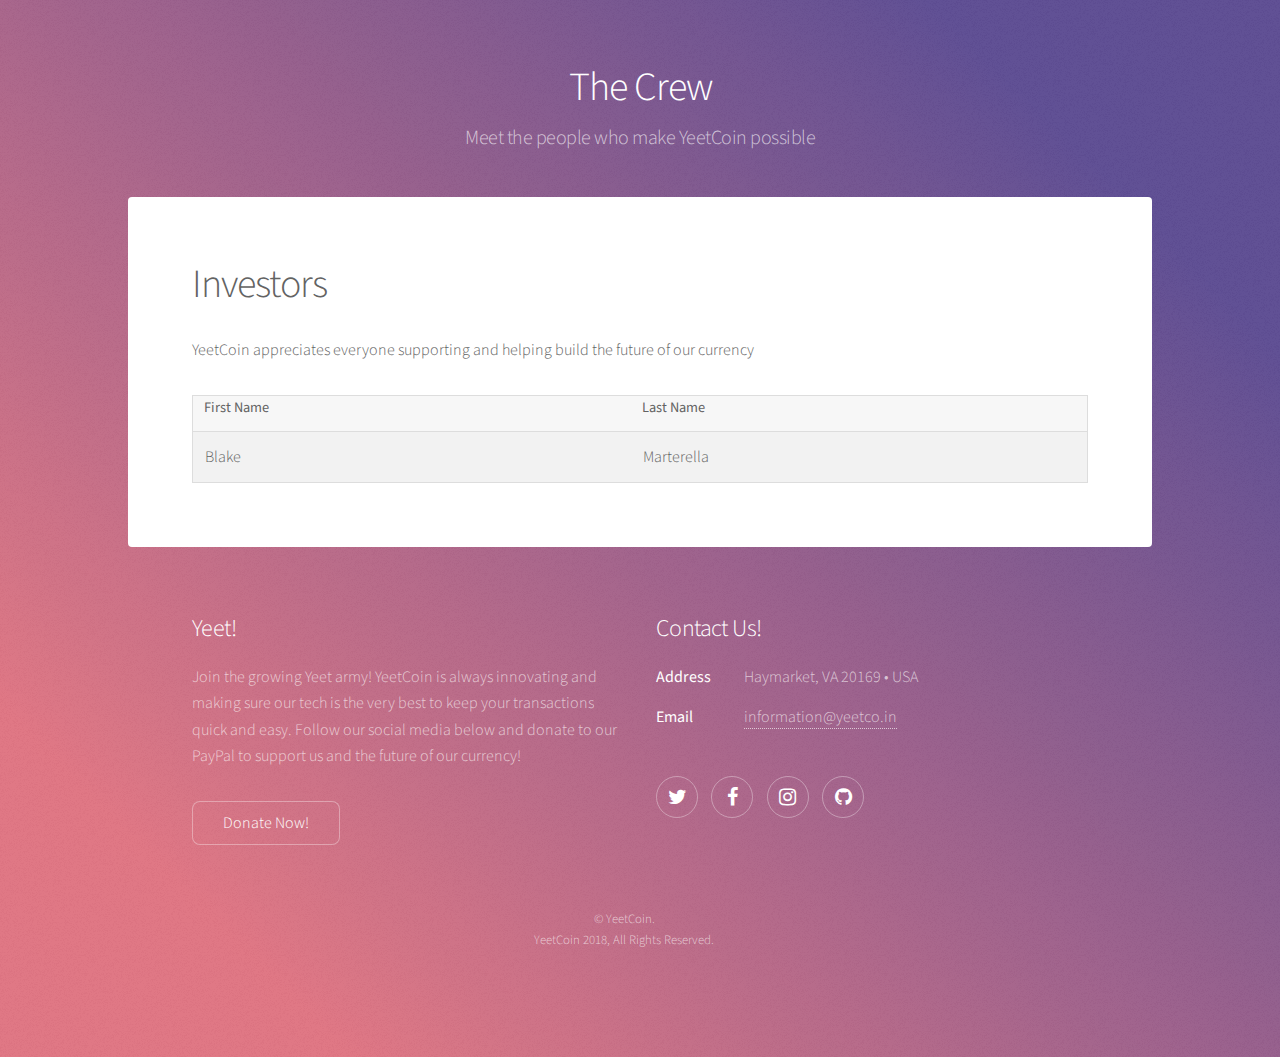
<file: Investors.html>
<!DOCTYPE HTML>
<!--
-->
<html>
	<head>

		<title>The Crew</title>
		<meta charset="utf-8" />
		<meta name="viewport" content="width=device-width, initial-scale=1" />
		<!--[if lte IE 8]><script src="assets/js/ie/html5shiv.js"></script><![endif]-->
		<link rel="stylesheet" href="assets/css/main.css" />
		<!--[if lte IE 9]><link rel="stylesheet" href="assets/css/ie9.css" /><![endif]-->
		<!--[if lte IE 8]><link rel="stylesheet" href="assets/css/ie8.css" /><![endif]-->
	</head>
	<body>

		<!-- Wrapper -->
			<div id="wrapper">

				<!-- Header -->
					<header id="header">
						<h1>The Crew </h1>
						<p>Meet the people who make YeetCoin possible</p>
					</header>

				<!-- Main -->
					<div id="main">

						<!-- Content -->
							<section id="content" class="main">
								<link>
									<h1>Investors</h1>
									<p>YeetCoin appreciates everyone supporting and helping build the future of our currency</p>
									<meta name="viewport" content="width=device-width, initial-scale=1">
								<style>
								table {
								    border-collapse: collapse;
								    border-spacing: 0;
								    width: 100%;
								    border: 1px solid #ddd;
								}

								th, td {
								    text-align: left;
								    padding: 16px;
								}

								tr:nth-child(even) {
								    background-color: #f2f2f2
								}
								</style>
								</head>


								<table>
								  <tr>
								    <th>First Name</th>
								    <th>Last Name</th>
								  </tr>
								  <tr>
								    <td>Blake</td>
								    <td>Marterella</td>
								  </tr>
								</table>
								</section>

					</div>

				<!-- Footer -->
					<footer id="footer">
						<section>
							<h2>Yeet!</h2>
							<p>Join the growing Yeet army! YeetCoin is always innovating and making sure our tech
							is the very best to keep your transactions quick and easy. Follow our social media below
							and donate to our PayPal to support us and the future of our currency!</p>
							<ul class="actions">
								<li><a href="https://www.paypal.me/BMarterella" class="button">Donate Now!</a></li>
							</ul>
						</section>
						<section>
							<h2>Contact Us!</h2>
							<dl class="alt">
								<dt>Address</dt>
								<dd> Haymarket, VA 20169 &bull; USA</dd>
								<dt>Email</dt>
								<dd><a href="#">information@yeetco.in</a></dd>
							</dl>
							<ul class="icons">
								<li><a href="https://twitter.com/" class="icon fa-twitter alt"><span class="label">Twitter</span></a></li>
								<li><a href="https://www.facebook.com/" class="icon fa-facebook alt"><span class="label">Facebook</span></a></li>
								<li><a href="https://www.instagram.com/" class="icon fa-instagram alt"><span class="label">Instagram</span></a></li>
								<li><a href="https://github.com/yeetcoin-dev/yeetcoin-core" class="icon fa-github alt"><span class="label">GitHub</span></a></li>
							</ul>
						</section>
						<p class="copyright">&copy; YeetCoin.<br />
												YeetCoin 2018, All Rights Reserved.</p>
					</footer>

			</div>

		<!-- Scripts -->
			<script src="assets/js/jquery.min.js"></script>
			<script src="assets/js/jquery.scrollex.min.js"></script>
			<script src="assets/js/jquery.scrolly.min.js"></script>
			<script src="assets/js/skel.min.js"></script>
			<script src="assets/js/util.js"></script>
			<!--[if lte IE 8]><script src="assets/js/ie/respond.min.js"></script><![endif]-->
			<script src="assets/js/main.js"></script>

	</body>
</html>
</file>
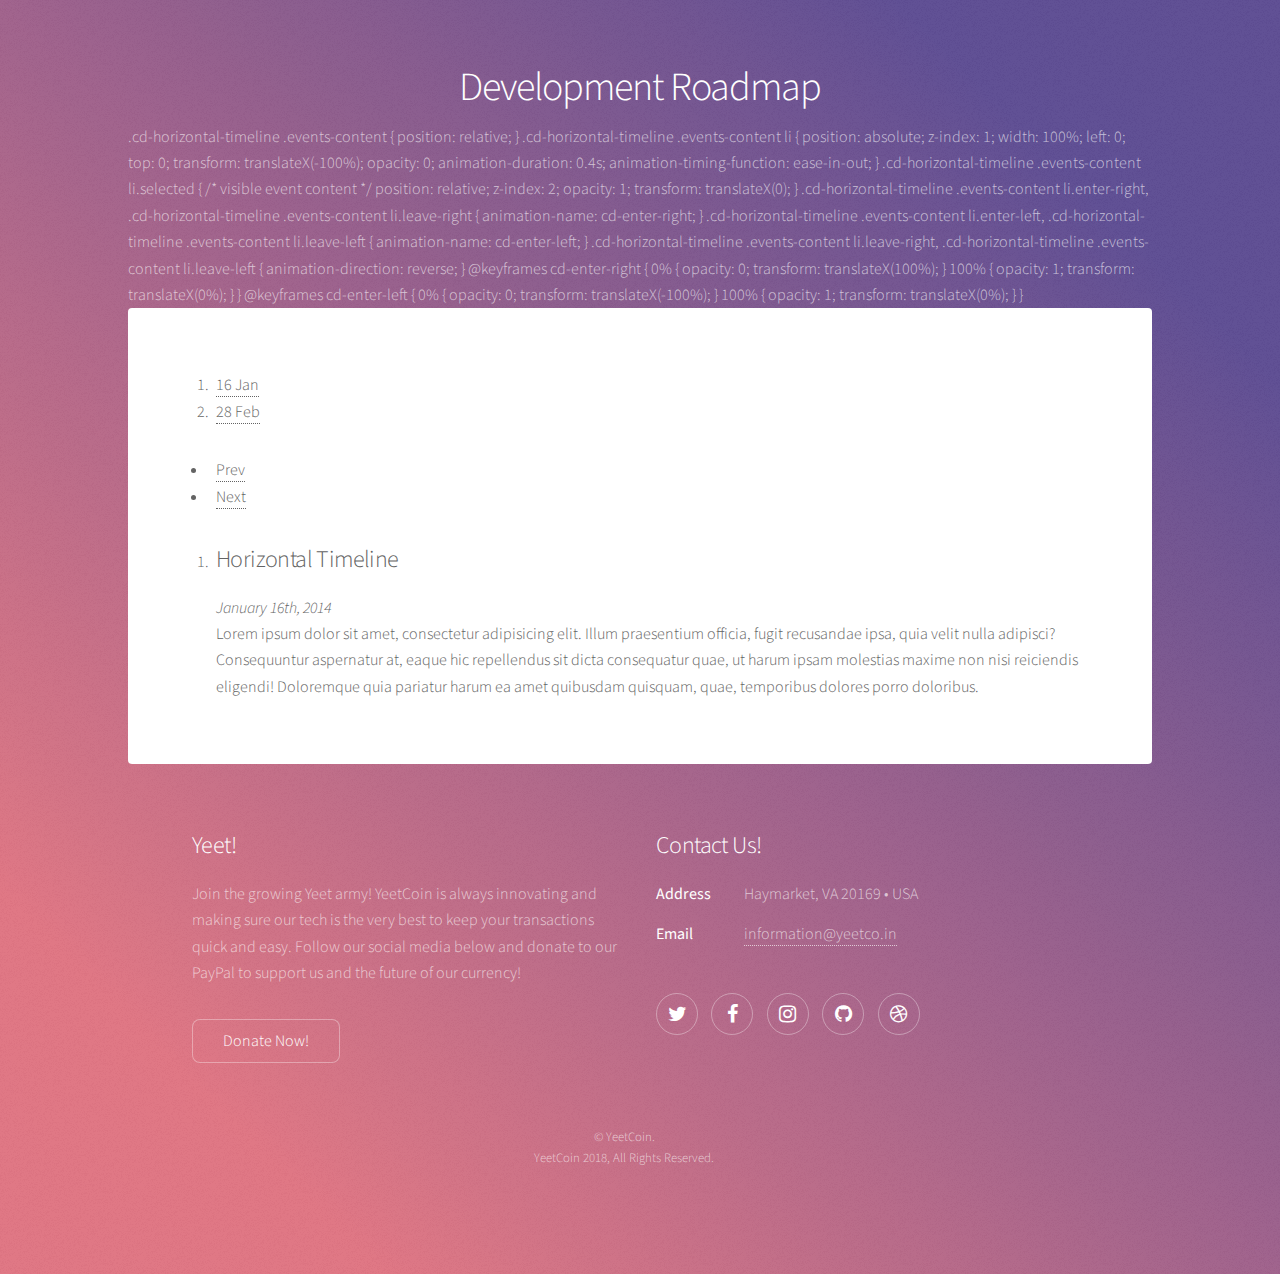
<file: Roadmap.html>
<!DOCTYPE HTML>
<html>
	<head>

		<title>Dev Roadmap</title>
		<meta charset="utf-8" />
		<meta name="viewport" content="width=device-width, initial-scale=1" />
		<!--[if lte IE 8]><script src="assets/js/ie/html5shiv.js"></script><![endif]-->
		<link rel="stylesheet" href="assets/css/main.css" />
		<!--[if lte IE 9]><link rel="stylesheet" href="assets/css/ie9.css" /><![endif]-->
		<!--[if lte IE 8]><link rel="stylesheet" href="assets/css/ie8.css" /><![endif]-->
	</head>
	<body>

		<!-- Wrapper -->
			<div id="wrapper">

				<!-- Header -->
					<header id="header">
						<h1>Development Roadmap</h1>
					</header>

				<!-- Main -->
					.cd-horizontal-timeline .events-content {
  position: relative;
}
.cd-horizontal-timeline .events-content li {
  position: absolute;
  z-index: 1;
  width: 100%;
  left: 0;
  top: 0;
  transform: translateX(-100%);
  opacity: 0;
  animation-duration: 0.4s;
  animation-timing-function: ease-in-out;
}
.cd-horizontal-timeline .events-content li.selected {
  /* visible event content */
  position: relative;
  z-index: 2;
  opacity: 1;
  transform: translateX(0);
}
.cd-horizontal-timeline .events-content li.enter-right, 
.cd-horizontal-timeline .events-content li.leave-right {
  animation-name: cd-enter-right;
}
.cd-horizontal-timeline .events-content li.enter-left, 
.cd-horizontal-timeline .events-content li.leave-left {
  animation-name: cd-enter-left;
}
.cd-horizontal-timeline .events-content li.leave-right, 
.cd-horizontal-timeline .events-content li.leave-left {
  animation-direction: reverse;
}
@keyframes cd-enter-right {
  0% {
    opacity: 0;
    transform: translateX(100%);
  }
  100% {
    opacity: 1;
    transform: translateX(0%);
  }
}
@keyframes cd-enter-left {
  0% {
    opacity: 0;
    transform: translateX(-100%);
  }
  100% {
    opacity: 1;
    transform: translateX(0%);
  }
}
					<div id="main">

						<!-- Content -->
							<section id="content" class="main">								
								<section class="cd-horizontal-timeline">
   <div class="timeline">
      <div class="events-wrapper">
         <div class="events">
            <ol>
               <li><a href="#0" data-date="16/01/2014" class="selected">16 Jan</a></li>
               <li><a href="#0" data-date="28/02/2014">28 Feb</a></li>
               <!-- other dates here -->
            </ol>

            <span class="filling-line" aria-hidden="true"></span>
         </div> <!-- .events -->
      </div> <!-- .events-wrapper -->

      <ul class="cd-timeline-navigation">
         <li><a href="#0" class="prev inactive">Prev</a></li>
         <li><a href="#0" class="next">Next</a></li>
      </ul> <!-- .cd-timeline-navigation -->
   </div> <!-- .timeline -->

   <div class="events-content">
      <ol>
         <li class="selected" data-date="16/01/2014">
            <h2>Horizontal Timeline</h2>
            <em>January 16th, 2014</em>
            <p> 
               Lorem ipsum dolor sit amet, consectetur adipisicing elit. Illum praesentium officia, fugit recusandae ipsa, quia velit nulla adipisci? Consequuntur aspernatur at, eaque hic repellendus sit dicta consequatur quae, ut harum ipsam molestias maxime non nisi reiciendis eligendi! Doloremque quia pariatur harum ea amet quibusdam quisquam, quae, temporibus dolores porro doloribus.
            </p>
         </li>

         <li data-date="28/02/2014">
            <!-- event description here -->
         </li>

         <!-- other descriptions here -->
      </ol>
   </div> <!-- .events-content -->
</section>
	

					</div>

				<!-- Footer -->
					<footer id="footer">
						<section>
							<h2>Yeet!</h2>
							<p>Join the growing Yeet army! YeetCoin is always innovating and making sure our tech
							is the very best to keep your transactions quick and easy. Follow our social media below
							and donate to our PayPal to support us and the future of our currency!</p>
							<ul class="actions">
								<li><a href="paypal.me/BMarterella" class="button">Donate Now!</a></li>
							</ul>
						</section>
						<section>
							<h2>Contact Us!</h2>
							<dl class="alt">
								<dt>Address</dt>
								<dd> Haymarket, VA 20169 &bull; USA</dd>
								<dt>Email</dt>
								<dd><a href="#">information@yeetco.in</a></dd>
							</dl>
							<ul class="icons">
								<li><a href="https://twitter.com/" class="icon fa-twitter alt"><span class="label">Twitter</span></a></li>
								<li><a href="https://www.facebook.com/" class="icon fa-facebook alt"><span class="label">Facebook</span></a></li>
								<li><a href="https://www.instagram.com/" class="icon fa-instagram alt"><span class="label">Instagram</span></a></li>
								<li><a href="https://github.com/yeetcoin-dev/yeetcoin-core" class="icon fa-github alt"><span class="label">GitHub</span></a></li>
								<li><a href="https://dribbble.com/" class="icon fa-dribbble alt"><span class="label">Dribbble</span></a></li>
							</ul>
						</section>
						<p class="copyright">&copy; YeetCoin.<br />
						YeetCoin 2018, All Rights Reserved.</p>
					</footer>

			</div>

		<!-- Scripts -->
			<script src="assets/js/jquery.min.js"></script>
			<script src="assets/js/jquery.scrollex.min.js"></script>
			<script src="assets/js/jquery.scrolly.min.js"></script>
			<script src="assets/js/skel.min.js"></script>
			<script src="assets/js/util.js"></script>
			<script src="assets/js/main.js"></script>

	</body>
</html>
</file>
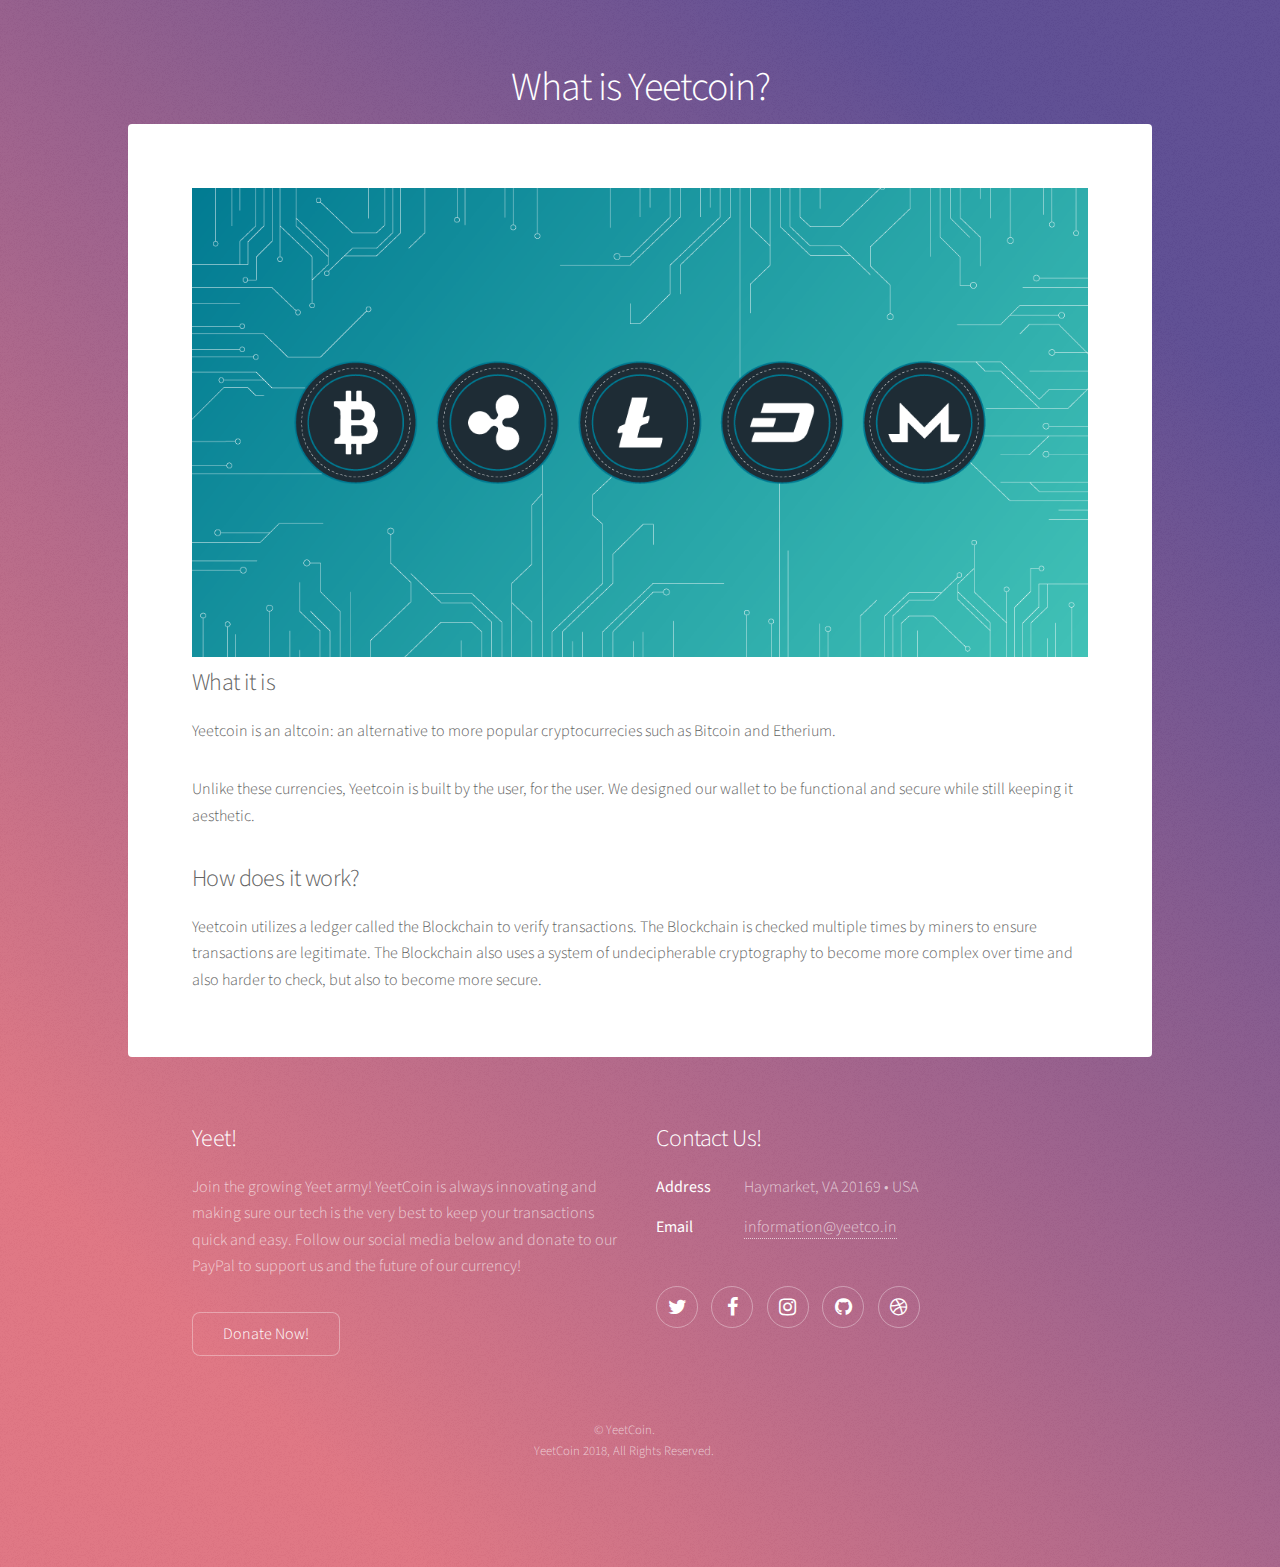
<file: WhatIsYeetCoin.html>
<!DOCTYPE HTML>
<html>
	<head>

		<title>What is Yeetcoin?</title>
		<meta charset="utf-8" />
		<meta name="viewport" content="width=device-width, initial-scale=1" />
		<!--[if lte IE 8]><script src="assets/js/ie/html5shiv.js"></script><![endif]-->
		<link rel="stylesheet" href="assets/css/main.css" />
		<!--[if lte IE 9]><link rel="stylesheet" href="assets/css/ie9.css" /><![endif]-->
		<!--[if lte IE 8]><link rel="stylesheet" href="assets/css/ie8.css" /><![endif]-->
	</head>
	<body>

		<!-- Wrapper -->
			<div id="wrapper">

				<!-- Header -->
					<header id="header">
						<h1>What is Yeetcoin?</h1>
					</header>

				<!-- Main -->
					<div id="main">

						<!-- Content -->
							<section id="content" class="main">
								<img src="images/SlideShow01.png" style="width:100%">
								<h2>What it is</h2>
								<p>Yeetcoin is an altcoin: an alternative to more popular cryptocurrecies such as Bitcoin and Etherium.</p>
								<p>Unlike these currencies, Yeetcoin is built by the user, for the user. We designed our wallet to be functional and secure while still keeping it aesthetic.</p>
								<h2>How does it work?</h2>
								<p>Yeetcoin utilizes a ledger called the Blockchain to verify transactions. The Blockchain is checked multiple times by miners to ensure transactions are legitimate. The Blockchain also uses a system of undecipherable cryptography to become more complex over time and also harder to check, but also to become more secure.</p>
							</section>

					</div>

				<!-- Footer -->
					<footer id="footer">
						<section>
							<h2>Yeet!</h2>
							<p>Join the growing Yeet army! YeetCoin is always innovating and making sure our tech
							is the very best to keep your transactions quick and easy. Follow our social media below
							and donate to our PayPal to support us and the future of our currency!</p>
							<ul class="actions">
								<li><a href="paypal.me/BMarterella" class="button">Donate Now!</a></li>
							</ul>
						</section>
						<section>
							<h2>Contact Us!</h2>
							<dl class="alt">
								<dt>Address</dt>
								<dd> Haymarket, VA 20169 &bull; USA</dd>
								<dt>Email</dt>
								<dd><a href="#">information@yeetco.in</a></dd>
							</dl>
							<ul class="icons">
								<li><a href="https://twitter.com/" class="icon fa-twitter alt"><span class="label">Twitter</span></a></li>
								<li><a href="https://www.facebook.com/" class="icon fa-facebook alt"><span class="label">Facebook</span></a></li>
								<li><a href="https://www.instagram.com/" class="icon fa-instagram alt"><span class="label">Instagram</span></a></li>
								<li><a href="https://github.com/yeetcoin-dev/yeetcoin-core" class="icon fa-github alt"><span class="label">GitHub</span></a></li>
								<li><a href="https://dribbble.com/" class="icon fa-dribbble alt"><span class="label">Dribbble</span></a></li>
							</ul>
						</section>
						<p class="copyright">&copy; YeetCoin.<br />
						YeetCoin 2018, All Rights Reserved.</p>
					</footer>

			</div>

		<!-- Scripts -->
			<script src="assets/js/jquery.min.js"></script>
			<script src="assets/js/jquery.scrollex.min.js"></script>
			<script src="assets/js/jquery.scrolly.min.js"></script>
			<script src="assets/js/skel.min.js"></script>
			<script src="assets/js/util.js"></script>
			<script src="assets/js/main.js"></script>

	</body>
</html>
</file>
<file: assets/css/ie9.css>
/*
	Stellar by HTML5 UP
	html5up.net | @ajlkn
	Free for personal and commercial use under the CCA 3.0 license (html5up.net/license)
*/

/* Spotlight */

	.spotlight:after {
		content: '';
		display: block;
		clear: both;
	}

	.spotlight .content {
		float: left;
		width: 60%;
	}

	.spotlight .image {
		float: left;
	}

/* Features */

	.features:after {
		content: '';
		display: block;
		clear: both;
	}

	.features li {
		float: left;
	}

/* Statistics */

	.statistics {
		display: inline-block;
		width: auto;
	}

		.statistics:after {
			content: '';
			display: block;
			clear: both;
		}

		.statistics li {
			float: left;
			padding: 1.5em 2.5em;
		}

/* Footer */

	#footer > * {
		float: left;
	}

	#footer .copyright {
		clear: both;
	}
</file>
<file: assets/css/ie8.css>
/*
	Stellar by HTML5 UP
	html5up.net | @ajlkn
	Free for personal and commercial use under the CCA 3.0 license (html5up.net/license)
*/

/* Type */

	body {
		color: #ffffff;
	}

/* Button */

	.button {
		position: relative;
		border: solid 1px !important;
	}

		.button.special {
			border: none !important;
		}

/* Icon */

	.icon.major {
		-ms-behavior: url("assets/js/ie/PIE.htc");
	}

		.icon.major:before {
			font-size: 4em;
			border: 0;
		}

/* Spotlight */

	.spotlight .image {
		position: relative;
		-ms-behavior: url("assets/js/ie/PIE.htc");
	}

		.spotlight .image img {
			position: relative;
			-ms-behavior: url("assets/js/ie/PIE.htc");
		}

/* Features */

	.features li {
		width: 29%;
	}

/* Footer */

	#footer > * {
		width: 50%;
		margin-left: 0;
	}

/* Main */

	#main > .main > .image.main:first-child {
		margin-top: 0;
		margin-left: 0;
		width: 100%;
	}
</file>
<file: assets/css/main.css>
@import url(font-awesome.min.css);
@import "https://fonts.googleapis.com/css?family=Source+Sans+Pro:300,400";

/*
	Stellar by HTML5 UP
	html5up.net | @ajlkn
	Free for personal and commercial use under the CCA 3.0 license (html5up.net/license)
*/

/* Reset */

	html, body, div, span, applet, object, iframe, h1, h2, h3, h4, h5, h6, p, blockquote, pre, a, abbr, acronym, address, big, cite, code, del, dfn, em, img, ins, kbd, q, s, samp, small, strike, strong, sub, sup, tt, var, b, u, i, center, dl, dt, dd, ol, ul, li, fieldset, form, label, legend, table, caption, tbody, tfoot, thead, tr, th, td, article, aside, canvas, details, embed, figure, figcaption, footer, header, hgroup, menu, nav, output, ruby, section, summary, time, mark, audio, video {
		margin: 0;
		padding: 0;
		border: 0;
		font-size: 100%;
		font: inherit;
		vertical-align: baseline;
	}

	article, aside, details, figcaption, figure, footer, header, hgroup, menu, nav, section {
		display: block;
	}

	body {
		line-height: 1;
	}

	ol, ul {
		list-style: none;
	}

	blockquote, q {
		quotes: none;
	}

	blockquote:before, blockquote:after, q:before, q:after {
		content: '';
		content: none;
	}

	table {
		border-collapse: collapse;
		border-spacing: 0;
	}

	body {
		-webkit-text-size-adjust: none;
	}

/* Box Model */

	*, *:before, *:after {
		-moz-box-sizing: border-box;
		-webkit-box-sizing: border-box;
		box-sizing: border-box;
	}

/* Grid */

	.row {
		border-bottom: solid 1px transparent;
		-moz-box-sizing: border-box;
		-webkit-box-sizing: border-box;
		box-sizing: border-box;
	}

	.row > * {
		float: left;
		-moz-box-sizing: border-box;
		-webkit-box-sizing: border-box;
		box-sizing: border-box;
	}

	.row:after, .row:before {
		content: '';
		display: block;
		clear: both;
		height: 0;
	}

	.row.uniform > * > :first-child {
		margin-top: 0;
	}

	.row.uniform > * > :last-child {
		margin-bottom: 0;
	}

	.row.\30 \25 > * {
		padding: 0 0 0 0em;
	}

	.row.\30 \25 {
		margin: 0 0 -1px 0em;
	}

	.row.uniform.\30 \25 > * {
		padding: 0em 0 0 0em;
	}

	.row.uniform.\30 \25 {
		margin: 0em 0 -1px 0em;
	}

	.row > * {
		padding: 0 0 0 1.5em;
	}

	.row {
		margin: 0 0 -1px -1.5em;
	}

	.row.uniform > * {
		padding: 1.5em 0 0 1.5em;
	}

	.row.uniform {
		margin: -1.5em 0 -1px -1.5em;
	}

	.row.\32 00\25 > * {
		padding: 0 0 0 3em;
	}

	.row.\32 00\25 {
		margin: 0 0 -1px -3em;
	}

	.row.uniform.\32 00\25 > * {
		padding: 3em 0 0 3em;
	}

	.row.uniform.\32 00\25 {
		margin: -3em 0 -1px -3em;
	}

	.row.\31 50\25 > * {
		padding: 0 0 0 2.25em;
	}

	.row.\31 50\25 {
		margin: 0 0 -1px -2.25em;
	}

	.row.uniform.\31 50\25 > * {
		padding: 2.25em 0 0 2.25em;
	}

	.row.uniform.\31 50\25 {
		margin: -2.25em 0 -1px -2.25em;
	}

	.row.\35 0\25 > * {
		padding: 0 0 0 0.75em;
	}

	.row.\35 0\25 {
		margin: 0 0 -1px -0.75em;
	}

	.row.uniform.\35 0\25 > * {
		padding: 0.75em 0 0 0.75em;
	}

	.row.uniform.\35 0\25 {
		margin: -0.75em 0 -1px -0.75em;
	}

	.row.\32 5\25 > * {
		padding: 0 0 0 0.375em;
	}

	.row.\32 5\25 {
		margin: 0 0 -1px -0.375em;
	}

	.row.uniform.\32 5\25 > * {
		padding: 0.375em 0 0 0.375em;
	}

	.row.uniform.\32 5\25 {
		margin: -0.375em 0 -1px -0.375em;
	}

	.\31 2u, .\31 2u\24 {
		width: 100%;
		clear: none;
		margin-left: 0;
	}

	.\31 1u, .\31 1u\24 {
		width: 91.6666666667%;
		clear: none;
		margin-left: 0;
	}

	.\31 0u, .\31 0u\24 {
		width: 83.3333333333%;
		clear: none;
		margin-left: 0;
	}

	.\39 u, .\39 u\24 {
		width: 75%;
		clear: none;
		margin-left: 0;
	}

	.\38 u, .\38 u\24 {
		width: 66.6666666667%;
		clear: none;
		margin-left: 0;
	}

	.\37 u, .\37 u\24 {
		width: 58.3333333333%;
		clear: none;
		margin-left: 0;
	}

	.\36 u, .\36 u\24 {
		width: 50%;
		clear: none;
		margin-left: 0;
	}

	.\35 u, .\35 u\24 {
		width: 41.6666666667%;
		clear: none;
		margin-left: 0;
	}

	.\34 u, .\34 u\24 {
		width: 33.3333333333%;
		clear: none;
		margin-left: 0;
	}

	.\33 u, .\33 u\24 {
		width: 25%;
		clear: none;
		margin-left: 0;
	}

	.\32 u, .\32 u\24 {
		width: 16.6666666667%;
		clear: none;
		margin-left: 0;
	}

	.\31 u, .\31 u\24 {
		width: 8.3333333333%;
		clear: none;
		margin-left: 0;
	}

	.\31 2u\24 + *,
	.\31 1u\24 + *,
	.\31 0u\24 + *,
	.\39 u\24 + *,
	.\38 u\24 + *,
	.\37 u\24 + *,
	.\36 u\24 + *,
	.\35 u\24 + *,
	.\34 u\24 + *,
	.\33 u\24 + *,
	.\32 u\24 + *,
	.\31 u\24 + * {
		clear: left;
	}

	.\-11u {
		margin-left: 91.66667%;
	}

	.\-10u {
		margin-left: 83.33333%;
	}

	.\-9u {
		margin-left: 75%;
	}

	.\-8u {
		margin-left: 66.66667%;
	}

	.\-7u {
		margin-left: 58.33333%;
	}

	.\-6u {
		margin-left: 50%;
	}

	.\-5u {
		margin-left: 41.66667%;
	}

	.\-4u {
		margin-left: 33.33333%;
	}

	.\-3u {
		margin-left: 25%;
	}

	.\-2u {
		margin-left: 16.66667%;
	}

	.\-1u {
		margin-left: 8.33333%;
	}

	@media screen and (max-width: 1680px) {

		.row > * {
			padding: 0 0 0 1.5em;
		}

		.row {
			margin: 0 0 -1px -1.5em;
		}

		.row.uniform > * {
			padding: 1.5em 0 0 1.5em;
		}

		.row.uniform {
			margin: -1.5em 0 -1px -1.5em;
		}

		.row.\32 00\25 > * {
			padding: 0 0 0 3em;
		}

		.row.\32 00\25 {
			margin: 0 0 -1px -3em;
		}

		.row.uniform.\32 00\25 > * {
			padding: 3em 0 0 3em;
		}

		.row.uniform.\32 00\25 {
			margin: -3em 0 -1px -3em;
		}

		.row.\31 50\25 > * {
			padding: 0 0 0 2.25em;
		}

		.row.\31 50\25 {
			margin: 0 0 -1px -2.25em;
		}

		.row.uniform.\31 50\25 > * {
			padding: 2.25em 0 0 2.25em;
		}

		.row.uniform.\31 50\25 {
			margin: -2.25em 0 -1px -2.25em;
		}

		.row.\35 0\25 > * {
			padding: 0 0 0 0.75em;
		}

		.row.\35 0\25 {
			margin: 0 0 -1px -0.75em;
		}

		.row.uniform.\35 0\25 > * {
			padding: 0.75em 0 0 0.75em;
		}

		.row.uniform.\35 0\25 {
			margin: -0.75em 0 -1px -0.75em;
		}

		.row.\32 5\25 > * {
			padding: 0 0 0 0.375em;
		}

		.row.\32 5\25 {
			margin: 0 0 -1px -0.375em;
		}

		.row.uniform.\32 5\25 > * {
			padding: 0.375em 0 0 0.375em;
		}

		.row.uniform.\32 5\25 {
			margin: -0.375em 0 -1px -0.375em;
		}

		.\31 2u\28xlarge\29, .\31 2u\24\28xlarge\29 {
			width: 100%;
			clear: none;
			margin-left: 0;
		}

		.\31 1u\28xlarge\29, .\31 1u\24\28xlarge\29 {
			width: 91.6666666667%;
			clear: none;
			margin-left: 0;
		}

		.\31 0u\28xlarge\29, .\31 0u\24\28xlarge\29 {
			width: 83.3333333333%;
			clear: none;
			margin-left: 0;
		}

		.\39 u\28xlarge\29, .\39 u\24\28xlarge\29 {
			width: 75%;
			clear: none;
			margin-left: 0;
		}

		.\38 u\28xlarge\29, .\38 u\24\28xlarge\29 {
			width: 66.6666666667%;
			clear: none;
			margin-left: 0;
		}

		.\37 u\28xlarge\29, .\37 u\24\28xlarge\29 {
			width: 58.3333333333%;
			clear: none;
			margin-left: 0;
		}

		.\36 u\28xlarge\29, .\36 u\24\28xlarge\29 {
			width: 50%;
			clear: none;
			margin-left: 0;
		}

		.\35 u\28xlarge\29, .\35 u\24\28xlarge\29 {
			width: 41.6666666667%;
			clear: none;
			margin-left: 0;
		}

		.\34 u\28xlarge\29, .\34 u\24\28xlarge\29 {
			width: 33.3333333333%;
			clear: none;
			margin-left: 0;
		}

		.\33 u\28xlarge\29, .\33 u\24\28xlarge\29 {
			width: 25%;
			clear: none;
			margin-left: 0;
		}

		.\32 u\28xlarge\29, .\32 u\24\28xlarge\29 {
			width: 16.6666666667%;
			clear: none;
			margin-left: 0;
		}

		.\31 u\28xlarge\29, .\31 u\24\28xlarge\29 {
			width: 8.3333333333%;
			clear: none;
			margin-left: 0;
		}

		.\31 2u\24\28xlarge\29 + *,
		.\31 1u\24\28xlarge\29 + *,
		.\31 0u\24\28xlarge\29 + *,
		.\39 u\24\28xlarge\29 + *,
		.\38 u\24\28xlarge\29 + *,
		.\37 u\24\28xlarge\29 + *,
		.\36 u\24\28xlarge\29 + *,
		.\35 u\24\28xlarge\29 + *,
		.\34 u\24\28xlarge\29 + *,
		.\33 u\24\28xlarge\29 + *,
		.\32 u\24\28xlarge\29 + *,
		.\31 u\24\28xlarge\29 + * {
			clear: left;
		}

		.\-11u\28xlarge\29 {
			margin-left: 91.66667%;
		}

		.\-10u\28xlarge\29 {
			margin-left: 83.33333%;
		}

		.\-9u\28xlarge\29 {
			margin-left: 75%;
		}

		.\-8u\28xlarge\29 {
			margin-left: 66.66667%;
		}

		.\-7u\28xlarge\29 {
			margin-left: 58.33333%;
		}

		.\-6u\28xlarge\29 {
			margin-left: 50%;
		}

		.\-5u\28xlarge\29 {
			margin-left: 41.66667%;
		}

		.\-4u\28xlarge\29 {
			margin-left: 33.33333%;
		}

		.\-3u\28xlarge\29 {
			margin-left: 25%;
		}

		.\-2u\28xlarge\29 {
			margin-left: 16.66667%;
		}

		.\-1u\28xlarge\29 {
			margin-left: 8.33333%;
		}

	}

	@media screen and (max-width: 1280px) {

		.row > * {
			padding: 0 0 0 1.5em;
		}

		.row {
			margin: 0 0 -1px -1.5em;
		}

		.row.uniform > * {
			padding: 1.5em 0 0 1.5em;
		}

		.row.uniform {
			margin: -1.5em 0 -1px -1.5em;
		}

		.row.\32 00\25 > * {
			padding: 0 0 0 3em;
		}

		.row.\32 00\25 {
			margin: 0 0 -1px -3em;
		}

		.row.uniform.\32 00\25 > * {
			padding: 3em 0 0 3em;
		}

		.row.uniform.\32 00\25 {
			margin: -3em 0 -1px -3em;
		}

		.row.\31 50\25 > * {
			padding: 0 0 0 2.25em;
		}

		.row.\31 50\25 {
			margin: 0 0 -1px -2.25em;
		}

		.row.uniform.\31 50\25 > * {
			padding: 2.25em 0 0 2.25em;
		}

		.row.uniform.\31 50\25 {
			margin: -2.25em 0 -1px -2.25em;
		}

		.row.\35 0\25 > * {
			padding: 0 0 0 0.75em;
		}

		.row.\35 0\25 {
			margin: 0 0 -1px -0.75em;
		}

		.row.uniform.\35 0\25 > * {
			padding: 0.75em 0 0 0.75em;
		}

		.row.uniform.\35 0\25 {
			margin: -0.75em 0 -1px -0.75em;
		}

		.row.\32 5\25 > * {
			padding: 0 0 0 0.375em;
		}

		.row.\32 5\25 {
			margin: 0 0 -1px -0.375em;
		}

		.row.uniform.\32 5\25 > * {
			padding: 0.375em 0 0 0.375em;
		}

		.row.uniform.\32 5\25 {
			margin: -0.375em 0 -1px -0.375em;
		}

		.\31 2u\28large\29, .\31 2u\24\28large\29 {
			width: 100%;
			clear: none;
			margin-left: 0;
		}

		.\31 1u\28large\29, .\31 1u\24\28large\29 {
			width: 91.6666666667%;
			clear: none;
			margin-left: 0;
		}

		.\31 0u\28large\29, .\31 0u\24\28large\29 {
			width: 83.3333333333%;
			clear: none;
			margin-left: 0;
		}

		.\39 u\28large\29, .\39 u\24\28large\29 {
			width: 75%;
			clear: none;
			margin-left: 0;
		}

		.\38 u\28large\29, .\38 u\24\28large\29 {
			width: 66.6666666667%;
			clear: none;
			margin-left: 0;
		}

		.\37 u\28large\29, .\37 u\24\28large\29 {
			width: 58.3333333333%;
			clear: none;
			margin-left: 0;
		}

		.\36 u\28large\29, .\36 u\24\28large\29 {
			width: 50%;
			clear: none;
			margin-left: 0;
		}

		.\35 u\28large\29, .\35 u\24\28large\29 {
			width: 41.6666666667%;
			clear: none;
			margin-left: 0;
		}

		.\34 u\28large\29, .\34 u\24\28large\29 {
			width: 33.3333333333%;
			clear: none;
			margin-left: 0;
		}

		.\33 u\28large\29, .\33 u\24\28large\29 {
			width: 25%;
			clear: none;
			margin-left: 0;
		}

		.\32 u\28large\29, .\32 u\24\28large\29 {
			width: 16.6666666667%;
			clear: none;
			margin-left: 0;
		}

		.\31 u\28large\29, .\31 u\24\28large\29 {
			width: 8.3333333333%;
			clear: none;
			margin-left: 0;
		}

		.\31 2u\24\28large\29 + *,
		.\31 1u\24\28large\29 + *,
		.\31 0u\24\28large\29 + *,
		.\39 u\24\28large\29 + *,
		.\38 u\24\28large\29 + *,
		.\37 u\24\28large\29 + *,
		.\36 u\24\28large\29 + *,
		.\35 u\24\28large\29 + *,
		.\34 u\24\28large\29 + *,
		.\33 u\24\28large\29 + *,
		.\32 u\24\28large\29 + *,
		.\31 u\24\28large\29 + * {
			clear: left;
		}

		.\-11u\28large\29 {
			margin-left: 91.66667%;
		}

		.\-10u\28large\29 {
			margin-left: 83.33333%;
		}

		.\-9u\28large\29 {
			margin-left: 75%;
		}

		.\-8u\28large\29 {
			margin-left: 66.66667%;
		}

		.\-7u\28large\29 {
			margin-left: 58.33333%;
		}

		.\-6u\28large\29 {
			margin-left: 50%;
		}

		.\-5u\28large\29 {
			margin-left: 41.66667%;
		}

		.\-4u\28large\29 {
			margin-left: 33.33333%;
		}

		.\-3u\28large\29 {
			margin-left: 25%;
		}

		.\-2u\28large\29 {
			margin-left: 16.66667%;
		}

		.\-1u\28large\29 {
			margin-left: 8.33333%;
		}

	}

	@media screen and (max-width: 980px) {

		.row > * {
			padding: 0 0 0 1.5em;
		}

		.row {
			margin: 0 0 -1px -1.5em;
		}

		.row.uniform > * {
			padding: 1.5em 0 0 1.5em;
		}

		.row.uniform {
			margin: -1.5em 0 -1px -1.5em;
		}

		.row.\32 00\25 > * {
			padding: 0 0 0 3em;
		}

		.row.\32 00\25 {
			margin: 0 0 -1px -3em;
		}

		.row.uniform.\32 00\25 > * {
			padding: 3em 0 0 3em;
		}

		.row.uniform.\32 00\25 {
			margin: -3em 0 -1px -3em;
		}

		.row.\31 50\25 > * {
			padding: 0 0 0 2.25em;
		}

		.row.\31 50\25 {
			margin: 0 0 -1px -2.25em;
		}

		.row.uniform.\31 50\25 > * {
			padding: 2.25em 0 0 2.25em;
		}

		.row.uniform.\31 50\25 {
			margin: -2.25em 0 -1px -2.25em;
		}

		.row.\35 0\25 > * {
			padding: 0 0 0 0.75em;
		}

		.row.\35 0\25 {
			margin: 0 0 -1px -0.75em;
		}

		.row.uniform.\35 0\25 > * {
			padding: 0.75em 0 0 0.75em;
		}

		.row.uniform.\35 0\25 {
			margin: -0.75em 0 -1px -0.75em;
		}

		.row.\32 5\25 > * {
			padding: 0 0 0 0.375em;
		}

		.row.\32 5\25 {
			margin: 0 0 -1px -0.375em;
		}

		.row.uniform.\32 5\25 > * {
			padding: 0.375em 0 0 0.375em;
		}

		.row.uniform.\32 5\25 {
			margin: -0.375em 0 -1px -0.375em;
		}

		.\31 2u\28medium\29, .\31 2u\24\28medium\29 {
			width: 100%;
			clear: none;
			margin-left: 0;
		}

		.\31 1u\28medium\29, .\31 1u\24\28medium\29 {
			width: 91.6666666667%;
			clear: none;
			margin-left: 0;
		}

		.\31 0u\28medium\29, .\31 0u\24\28medium\29 {
			width: 83.3333333333%;
			clear: none;
			margin-left: 0;
		}

		.\39 u\28medium\29, .\39 u\24\28medium\29 {
			width: 75%;
			clear: none;
			margin-left: 0;
		}

		.\38 u\28medium\29, .\38 u\24\28medium\29 {
			width: 66.6666666667%;
			clear: none;
			margin-left: 0;
		}

		.\37 u\28medium\29, .\37 u\24\28medium\29 {
			width: 58.3333333333%;
			clear: none;
			margin-left: 0;
		}

		.\36 u\28medium\29, .\36 u\24\28medium\29 {
			width: 50%;
			clear: none;
			margin-left: 0;
		}

		.\35 u\28medium\29, .\35 u\24\28medium\29 {
			width: 41.6666666667%;
			clear: none;
			margin-left: 0;
		}

		.\34 u\28medium\29, .\34 u\24\28medium\29 {
			width: 33.3333333333%;
			clear: none;
			margin-left: 0;
		}

		.\33 u\28medium\29, .\33 u\24\28medium\29 {
			width: 25%;
			clear: none;
			margin-left: 0;
		}

		.\32 u\28medium\29, .\32 u\24\28medium\29 {
			width: 16.6666666667%;
			clear: none;
			margin-left: 0;
		}

		.\31 u\28medium\29, .\31 u\24\28medium\29 {
			width: 8.3333333333%;
			clear: none;
			margin-left: 0;
		}

		.\31 2u\24\28medium\29 + *,
		.\31 1u\24\28medium\29 + *,
		.\31 0u\24\28medium\29 + *,
		.\39 u\24\28medium\29 + *,
		.\38 u\24\28medium\29 + *,
		.\37 u\24\28medium\29 + *,
		.\36 u\24\28medium\29 + *,
		.\35 u\24\28medium\29 + *,
		.\34 u\24\28medium\29 + *,
		.\33 u\24\28medium\29 + *,
		.\32 u\24\28medium\29 + *,
		.\31 u\24\28medium\29 + * {
			clear: left;
		}

		.\-11u\28medium\29 {
			margin-left: 91.66667%;
		}

		.\-10u\28medium\29 {
			margin-left: 83.33333%;
		}

		.\-9u\28medium\29 {
			margin-left: 75%;
		}

		.\-8u\28medium\29 {
			margin-left: 66.66667%;
		}

		.\-7u\28medium\29 {
			margin-left: 58.33333%;
		}

		.\-6u\28medium\29 {
			margin-left: 50%;
		}

		.\-5u\28medium\29 {
			margin-left: 41.66667%;
		}

		.\-4u\28medium\29 {
			margin-left: 33.33333%;
		}

		.\-3u\28medium\29 {
			margin-left: 25%;
		}

		.\-2u\28medium\29 {
			margin-left: 16.66667%;
		}

		.\-1u\28medium\29 {
			margin-left: 8.33333%;
		}

	}

	@media screen and (max-width: 736px) {

		.row > * {
			padding: 0 0 0 1em;
		}

		.row {
			margin: 0 0 -1px -1em;
		}

		.row.uniform > * {
			padding: 1em 0 0 1em;
		}

		.row.uniform {
			margin: -1em 0 -1px -1em;
		}

		.row.\32 00\25 > * {
			padding: 0 0 0 2em;
		}

		.row.\32 00\25 {
			margin: 0 0 -1px -2em;
		}

		.row.uniform.\32 00\25 > * {
			padding: 2em 0 0 2em;
		}

		.row.uniform.\32 00\25 {
			margin: -2em 0 -1px -2em;
		}

		.row.\31 50\25 > * {
			padding: 0 0 0 1.5em;
		}

		.row.\31 50\25 {
			margin: 0 0 -1px -1.5em;
		}

		.row.uniform.\31 50\25 > * {
			padding: 1.5em 0 0 1.5em;
		}

		.row.uniform.\31 50\25 {
			margin: -1.5em 0 -1px -1.5em;
		}

		.row.\35 0\25 > * {
			padding: 0 0 0 0.5em;
		}

		.row.\35 0\25 {
			margin: 0 0 -1px -0.5em;
		}

		.row.uniform.\35 0\25 > * {
			padding: 0.5em 0 0 0.5em;
		}

		.row.uniform.\35 0\25 {
			margin: -0.5em 0 -1px -0.5em;
		}

		.row.\32 5\25 > * {
			padding: 0 0 0 0.25em;
		}

		.row.\32 5\25 {
			margin: 0 0 -1px -0.25em;
		}

		.row.uniform.\32 5\25 > * {
			padding: 0.25em 0 0 0.25em;
		}

		.row.uniform.\32 5\25 {
			margin: -0.25em 0 -1px -0.25em;
		}

		.\31 2u\28small\29, .\31 2u\24\28small\29 {
			width: 100%;
			clear: none;
			margin-left: 0;
		}

		.\31 1u\28small\29, .\31 1u\24\28small\29 {
			width: 91.6666666667%;
			clear: none;
			margin-left: 0;
		}

		.\31 0u\28small\29, .\31 0u\24\28small\29 {
			width: 83.3333333333%;
			clear: none;
			margin-left: 0;
		}

		.\39 u\28small\29, .\39 u\24\28small\29 {
			width: 75%;
			clear: none;
			margin-left: 0;
		}

		.\38 u\28small\29, .\38 u\24\28small\29 {
			width: 66.6666666667%;
			clear: none;
			margin-left: 0;
		}

		.\37 u\28small\29, .\37 u\24\28small\29 {
			width: 58.3333333333%;
			clear: none;
			margin-left: 0;
		}

		.\36 u\28small\29, .\36 u\24\28small\29 {
			width: 50%;
			clear: none;
			margin-left: 0;
		}

		.\35 u\28small\29, .\35 u\24\28small\29 {
			width: 41.6666666667%;
			clear: none;
			margin-left: 0;
		}

		.\34 u\28small\29, .\34 u\24\28small\29 {
			width: 33.3333333333%;
			clear: none;
			margin-left: 0;
		}

		.\33 u\28small\29, .\33 u\24\28small\29 {
			width: 25%;
			clear: none;
			margin-left: 0;
		}

		.\32 u\28small\29, .\32 u\24\28small\29 {
			width: 16.6666666667%;
			clear: none;
			margin-left: 0;
		}

		.\31 u\28small\29, .\31 u\24\28small\29 {
			width: 8.3333333333%;
			clear: none;
			margin-left: 0;
		}

		.\31 2u\24\28small\29 + *,
		.\31 1u\24\28small\29 + *,
		.\31 0u\24\28small\29 + *,
		.\39 u\24\28small\29 + *,
		.\38 u\24\28small\29 + *,
		.\37 u\24\28small\29 + *,
		.\36 u\24\28small\29 + *,
		.\35 u\24\28small\29 + *,
		.\34 u\24\28small\29 + *,
		.\33 u\24\28small\29 + *,
		.\32 u\24\28small\29 + *,
		.\31 u\24\28small\29 + * {
			clear: left;
		}

		.\-11u\28small\29 {
			margin-left: 91.66667%;
		}

		.\-10u\28small\29 {
			margin-left: 83.33333%;
		}

		.\-9u\28small\29 {
			margin-left: 75%;
		}

		.\-8u\28small\29 {
			margin-left: 66.66667%;
		}

		.\-7u\28small\29 {
			margin-left: 58.33333%;
		}

		.\-6u\28small\29 {
			margin-left: 50%;
		}

		.\-5u\28small\29 {
			margin-left: 41.66667%;
		}

		.\-4u\28small\29 {
			margin-left: 33.33333%;
		}

		.\-3u\28small\29 {
			margin-left: 25%;
		}

		.\-2u\28small\29 {
			margin-left: 16.66667%;
		}

		.\-1u\28small\29 {
			margin-left: 8.33333%;
		}

	}

	@media screen and (max-width: 480px) {

		.row > * {
			padding: 0 0 0 1em;
		}

		.row {
			margin: 0 0 -1px -1em;
		}

		.row.uniform > * {
			padding: 1em 0 0 1em;
		}

		.row.uniform {
			margin: -1em 0 -1px -1em;
		}

		.row.\32 00\25 > * {
			padding: 0 0 0 2em;
		}

		.row.\32 00\25 {
			margin: 0 0 -1px -2em;
		}

		.row.uniform.\32 00\25 > * {
			padding: 2em 0 0 2em;
		}

		.row.uniform.\32 00\25 {
			margin: -2em 0 -1px -2em;
		}

		.row.\31 50\25 > * {
			padding: 0 0 0 1.5em;
		}

		.row.\31 50\25 {
			margin: 0 0 -1px -1.5em;
		}

		.row.uniform.\31 50\25 > * {
			padding: 1.5em 0 0 1.5em;
		}

		.row.uniform.\31 50\25 {
			margin: -1.5em 0 -1px -1.5em;
		}

		.row.\35 0\25 > * {
			padding: 0 0 0 0.5em;
		}

		.row.\35 0\25 {
			margin: 0 0 -1px -0.5em;
		}

		.row.uniform.\35 0\25 > * {
			padding: 0.5em 0 0 0.5em;
		}

		.row.uniform.\35 0\25 {
			margin: -0.5em 0 -1px -0.5em;
		}

		.row.\32 5\25 > * {
			padding: 0 0 0 0.25em;
		}

		.row.\32 5\25 {
			margin: 0 0 -1px -0.25em;
		}

		.row.uniform.\32 5\25 > * {
			padding: 0.25em 0 0 0.25em;
		}

		.row.uniform.\32 5\25 {
			margin: -0.25em 0 -1px -0.25em;
		}

		.\31 2u\28xsmall\29, .\31 2u\24\28xsmall\29 {
			width: 100%;
			clear: none;
			margin-left: 0;
		}

		.\31 1u\28xsmall\29, .\31 1u\24\28xsmall\29 {
			width: 91.6666666667%;
			clear: none;
			margin-left: 0;
		}

		.\31 0u\28xsmall\29, .\31 0u\24\28xsmall\29 {
			width: 83.3333333333%;
			clear: none;
			margin-left: 0;
		}

		.\39 u\28xsmall\29, .\39 u\24\28xsmall\29 {
			width: 75%;
			clear: none;
			margin-left: 0;
		}

		.\38 u\28xsmall\29, .\38 u\24\28xsmall\29 {
			width: 66.6666666667%;
			clear: none;
			margin-left: 0;
		}

		.\37 u\28xsmall\29, .\37 u\24\28xsmall\29 {
			width: 58.3333333333%;
			clear: none;
			margin-left: 0;
		}

		.\36 u\28xsmall\29, .\36 u\24\28xsmall\29 {
			width: 50%;
			clear: none;
			margin-left: 0;
		}

		.\35 u\28xsmall\29, .\35 u\24\28xsmall\29 {
			width: 41.6666666667%;
			clear: none;
			margin-left: 0;
		}

		.\34 u\28xsmall\29, .\34 u\24\28xsmall\29 {
			width: 33.3333333333%;
			clear: none;
			margin-left: 0;
		}

		.\33 u\28xsmall\29, .\33 u\24\28xsmall\29 {
			width: 25%;
			clear: none;
			margin-left: 0;
		}

		.\32 u\28xsmall\29, .\32 u\24\28xsmall\29 {
			width: 16.6666666667%;
			clear: none;
			margin-left: 0;
		}

		.\31 u\28xsmall\29, .\31 u\24\28xsmall\29 {
			width: 8.3333333333%;
			clear: none;
			margin-left: 0;
		}

		.\31 2u\24\28xsmall\29 + *,
		.\31 1u\24\28xsmall\29 + *,
		.\31 0u\24\28xsmall\29 + *,
		.\39 u\24\28xsmall\29 + *,
		.\38 u\24\28xsmall\29 + *,
		.\37 u\24\28xsmall\29 + *,
		.\36 u\24\28xsmall\29 + *,
		.\35 u\24\28xsmall\29 + *,
		.\34 u\24\28xsmall\29 + *,
		.\33 u\24\28xsmall\29 + *,
		.\32 u\24\28xsmall\29 + *,
		.\31 u\24\28xsmall\29 + * {
			clear: left;
		}

		.\-11u\28xsmall\29 {
			margin-left: 91.66667%;
		}

		.\-10u\28xsmall\29 {
			margin-left: 83.33333%;
		}

		.\-9u\28xsmall\29 {
			margin-left: 75%;
		}

		.\-8u\28xsmall\29 {
			margin-left: 66.66667%;
		}

		.\-7u\28xsmall\29 {
			margin-left: 58.33333%;
		}

		.\-6u\28xsmall\29 {
			margin-left: 50%;
		}

		.\-5u\28xsmall\29 {
			margin-left: 41.66667%;
		}

		.\-4u\28xsmall\29 {
			margin-left: 33.33333%;
		}

		.\-3u\28xsmall\29 {
			margin-left: 25%;
		}

		.\-2u\28xsmall\29 {
			margin-left: 16.66667%;
		}

		.\-1u\28xsmall\29 {
			margin-left: 8.33333%;
		}

	}

	@media screen and (max-width: 360px) {

		.row > * {
			padding: 0 0 0 1em;
		}

		.row {
			margin: 0 0 -1px -1em;
		}

		.row.uniform > * {
			padding: 1em 0 0 1em;
		}

		.row.uniform {
			margin: -1em 0 -1px -1em;
		}

		.row.\32 00\25 > * {
			padding: 0 0 0 2em;
		}

		.row.\32 00\25 {
			margin: 0 0 -1px -2em;
		}

		.row.uniform.\32 00\25 > * {
			padding: 2em 0 0 2em;
		}

		.row.uniform.\32 00\25 {
			margin: -2em 0 -1px -2em;
		}

		.row.\31 50\25 > * {
			padding: 0 0 0 1.5em;
		}

		.row.\31 50\25 {
			margin: 0 0 -1px -1.5em;
		}

		.row.uniform.\31 50\25 > * {
			padding: 1.5em 0 0 1.5em;
		}

		.row.uniform.\31 50\25 {
			margin: -1.5em 0 -1px -1.5em;
		}

		.row.\35 0\25 > * {
			padding: 0 0 0 0.5em;
		}

		.row.\35 0\25 {
			margin: 0 0 -1px -0.5em;
		}

		.row.uniform.\35 0\25 > * {
			padding: 0.5em 0 0 0.5em;
		}

		.row.uniform.\35 0\25 {
			margin: -0.5em 0 -1px -0.5em;
		}

		.row.\32 5\25 > * {
			padding: 0 0 0 0.25em;
		}

		.row.\32 5\25 {
			margin: 0 0 -1px -0.25em;
		}

		.row.uniform.\32 5\25 > * {
			padding: 0.25em 0 0 0.25em;
		}

		.row.uniform.\32 5\25 {
			margin: -0.25em 0 -1px -0.25em;
		}

		.\31 2u\28xxsmall\29, .\31 2u\24\28xxsmall\29 {
			width: 100%;
			clear: none;
			margin-left: 0;
		}

		.\31 1u\28xxsmall\29, .\31 1u\24\28xxsmall\29 {
			width: 91.6666666667%;
			clear: none;
			margin-left: 0;
		}

		.\31 0u\28xxsmall\29, .\31 0u\24\28xxsmall\29 {
			width: 83.3333333333%;
			clear: none;
			margin-left: 0;
		}

		.\39 u\28xxsmall\29, .\39 u\24\28xxsmall\29 {
			width: 75%;
			clear: none;
			margin-left: 0;
		}

		.\38 u\28xxsmall\29, .\38 u\24\28xxsmall\29 {
			width: 66.6666666667%;
			clear: none;
			margin-left: 0;
		}

		.\37 u\28xxsmall\29, .\37 u\24\28xxsmall\29 {
			width: 58.3333333333%;
			clear: none;
			margin-left: 0;
		}

		.\36 u\28xxsmall\29, .\36 u\24\28xxsmall\29 {
			width: 50%;
			clear: none;
			margin-left: 0;
		}

		.\35 u\28xxsmall\29, .\35 u\24\28xxsmall\29 {
			width: 41.6666666667%;
			clear: none;
			margin-left: 0;
		}

		.\34 u\28xxsmall\29, .\34 u\24\28xxsmall\29 {
			width: 33.3333333333%;
			clear: none;
			margin-left: 0;
		}

		.\33 u\28xxsmall\29, .\33 u\24\28xxsmall\29 {
			width: 25%;
			clear: none;
			margin-left: 0;
		}

		.\32 u\28xxsmall\29, .\32 u\24\28xxsmall\29 {
			width: 16.6666666667%;
			clear: none;
			margin-left: 0;
		}

		.\31 u\28xxsmall\29, .\31 u\24\28xxsmall\29 {
			width: 8.3333333333%;
			clear: none;
			margin-left: 0;
		}

		.\31 2u\24\28xxsmall\29 + *,
		.\31 1u\24\28xxsmall\29 + *,
		.\31 0u\24\28xxsmall\29 + *,
		.\39 u\24\28xxsmall\29 + *,
		.\38 u\24\28xxsmall\29 + *,
		.\37 u\24\28xxsmall\29 + *,
		.\36 u\24\28xxsmall\29 + *,
		.\35 u\24\28xxsmall\29 + *,
		.\34 u\24\28xxsmall\29 + *,
		.\33 u\24\28xxsmall\29 + *,
		.\32 u\24\28xxsmall\29 + *,
		.\31 u\24\28xxsmall\29 + * {
			clear: left;
		}

		.\-11u\28xxsmall\29 {
			margin-left: 91.66667%;
		}

		.\-10u\28xxsmall\29 {
			margin-left: 83.33333%;
		}

		.\-9u\28xxsmall\29 {
			margin-left: 75%;
		}

		.\-8u\28xxsmall\29 {
			margin-left: 66.66667%;
		}

		.\-7u\28xxsmall\29 {
			margin-left: 58.33333%;
		}

		.\-6u\28xxsmall\29 {
			margin-left: 50%;
		}

		.\-5u\28xxsmall\29 {
			margin-left: 41.66667%;
		}

		.\-4u\28xxsmall\29 {
			margin-left: 33.33333%;
		}

		.\-3u\28xxsmall\29 {
			margin-left: 25%;
		}

		.\-2u\28xxsmall\29 {
			margin-left: 16.66667%;
		}

		.\-1u\28xxsmall\29 {
			margin-left: 8.33333%;
		}

	}

/* Basic */

	@-ms-viewport {
		width: device-width;
	}

	body {
		-ms-overflow-style: scrollbar;
	}

	@media screen and (max-width: 480px) {

		html, body {
			min-width: 320px;
		}

	}

	body {
		background-color: #935d8c;
		background-image: url("images/overlay.png"), -moz-linear-gradient(45deg, #e37682 15%, #5f4d93 85%);
		background-image: url("images/overlay.png"), -webkit-linear-gradient(45deg, #e37682 15%, #5f4d93 85%);
		background-image: url("images/overlay.png"), -ms-linear-gradient(45deg, #e37682 15%, #5f4d93 85%);
		background-image: url("images/overlay.png"), linear-gradient(45deg, #e37682 15%, #5f4d93 85%);
	}

		body.is-loading *, body.is-loading *:before, body.is-loading *:after {
			-moz-animation: none !important;
			-webkit-animation: none !important;
			-ms-animation: none !important;
			animation: none !important;
			-moz-transition: none !important;
			-webkit-transition: none !important;
			-ms-transition: none !important;
			transition: none !important;
		}

/* Type */

	body {
		background-color: #935d8c;
		color: rgba(255, 255, 255, 0.65);
	}

	body, input, select, textarea {
		font-family: "Source Sans Pro", Helvetica, sans-serif;
		font-size: 17pt;
		font-weight: 300;
		line-height: 1.65;
	}

		@media screen and (max-width: 1680px) {

			body, input, select, textarea {
				font-size: 14pt;
			}

		}

		@media screen and (max-width: 1280px) {

			body, input, select, textarea {
				font-size: 12pt;
			}

		}

		@media screen and (max-width: 360px) {

			body, input, select, textarea {
				font-size: 11pt;
			}

		}

	a {
		-moz-transition: color 0.2s ease, border-bottom 0.2s ease;
		-webkit-transition: color 0.2s ease, border-bottom 0.2s ease;
		-ms-transition: color 0.2s ease, border-bottom 0.2s ease;
		transition: color 0.2s ease, border-bottom 0.2s ease;
		text-decoration: none;
		border-bottom: dotted 1px;
		color: inherit;
	}

		a:hover {
			border-bottom-color: transparent;
		}

	strong, b {
		font-weight: 400;
	}

	em, i {
		font-style: italic;
	}

	p {
		margin: 0 0 2em 0;
	}

		p.content {
			-moz-columns: 20em 2;
			-webkit-columns: 20em 2;
			-ms-columns: 20em 2;
			columns: 20em 2;
			-moz-column-gap: 2em;
			-webkit-column-gap: 2em;
			-ms-column-gap: 2em;
			column-gap: 2em;
			text-align: justify;
		}

	h1, h2, h3, h4, h5, h6 {
		font-weight: 300;
		line-height: 1.5;
		margin: 0 0 0.7em 0;
		letter-spacing: -0.025em;
	}

		h1 a, h2 a, h3 a, h4 a, h5 a, h6 a {
			color: inherit;
			text-decoration: none;
		}

	h1 {
		font-size: 2.5em;
		line-height: 1.2;
	}

	h2 {
		font-size: 1.5em;
	}

	h3 {
		font-size: 1.25em;
	}

	h4 {
		font-size: 1.1em;
	}

	h5 {
		font-size: 0.9em;
	}

	h6 {
		font-size: 0.7em;
	}

	@media screen and (max-width: 736px) {

		h1 {
			font-size: 2em;
		}

	}

	sub {
		font-size: 0.8em;
		position: relative;
		top: 0.5em;
	}

	sup {
		font-size: 0.8em;
		position: relative;
		top: -0.5em;
	}

	blockquote {
		border-left: solid 4px;
		font-style: italic;
		margin: 0 0 2em 0;
		padding: 0.5em 0 0.5em 2em;
	}

	code {
		border-radius: 8px;
		border: solid 1px;
		font-family: "Courier New", monospace;
		font-size: 0.9em;
		margin: 0 0.25em;
		padding: 0.25em 0.65em;
	}

	pre {
		-webkit-overflow-scrolling: touch;
		font-family: "Courier New", monospace;
		font-size: 0.9em;
		margin: 0 0 2em 0;
	}

		pre code {
			display: block;
			line-height: 1.75;
			padding: 1em 1.5em;
			overflow-x: auto;
		}

	hr {
		border: 0;
		border-bottom: solid 1px;
		margin: 2em 0;
	}

		hr.major {
			margin: 3em 0;
		}

	.align-left {
		text-align: left;
	}

	.align-center {
		text-align: center;
	}

	.align-right {
		text-align: right;
	}

	input, select, textarea {
		color: #ffffff;
	}

	a:hover {
		color: #ffffff;
	}

	strong, b {
		color: #ffffff;
	}

	h1, h2, h3, h4, h5, h6 {
		color: #ffffff;
	}

	blockquote {
		border-left-color: rgba(255, 255, 255, 0.35);
	}

	code {
		background: rgba(255, 255, 255, 0.075);
		border-color: rgba(255, 255, 255, 0.35);
	}

	hr {
		border-bottom-color: rgba(255, 255, 255, 0.35);
	}

/* Box */

	.box {
		border-radius: 8px;
		border: solid;
		margin-bottom: 2em;
		padding: 1.5em;
	}

		.box > :last-child,
		.box > :last-child > :last-child,
		.box > :last-child > :last-child > :last-child {
			margin-bottom: 0;
		}

		.box.alt {
			border: 0;
			border-radius: 0;
			padding: 0;
		}

	.box {
		border-color: rgba(255, 255, 255, 0.35);
	}

/* Button */

	input[type="submit"],
	input[type="reset"],
	input[type="button"],
	button,
	.button {
		-moz-appearance: none;
		-webkit-appearance: none;
		-ms-appearance: none;
		appearance: none;
		-moz-transition: background-color 0.2s ease-in-out, color 0.2s ease-in-out;
		-webkit-transition: background-color 0.2s ease-in-out, color 0.2s ease-in-out;
		-ms-transition: background-color 0.2s ease-in-out, color 0.2s ease-in-out;
		transition: background-color 0.2s ease-in-out, color 0.2s ease-in-out;
		border-radius: 8px;
		border: 0;
		cursor: pointer;
		display: inline-block;
		font-weight: 300;
		height: 2.75em;
		line-height: 2.75em;
		min-width: 9.25em;
		padding: 0 1.5em;
		text-align: center;
		text-decoration: none;
		white-space: nowrap;
	}

		input[type="submit"].icon,
		input[type="reset"].icon,
		input[type="button"].icon,
		button.icon,
		.button.icon {
			padding-left: 1.35em;
		}

			input[type="submit"].icon:before,
			input[type="reset"].icon:before,
			input[type="button"].icon:before,
			button.icon:before,
			.button.icon:before {
				margin-right: 0.5em;
			}

		input[type="submit"].fit,
		input[type="reset"].fit,
		input[type="button"].fit,
		button.fit,
		.button.fit {
			display: block;
			margin: 0 0 1em 0;
			width: 100%;
		}

		input[type="submit"].small,
		input[type="reset"].small,
		input[type="button"].small,
		button.small,
		.button.small {
			font-size: 0.8em;
		}

		input[type="submit"].big,
		input[type="reset"].big,
		input[type="button"].big,
		button.big,
		.button.big {
			font-size: 1.35em;
		}

		input[type="submit"].disabled, input[type="submit"]:disabled,
		input[type="reset"].disabled,
		input[type="reset"]:disabled,
		input[type="button"].disabled,
		input[type="button"]:disabled,
		button.disabled,
		button:disabled,
		.button.disabled,
		.button:disabled {
			-moz-pointer-events: none;
			-webkit-pointer-events: none;
			-ms-pointer-events: none;
			pointer-events: none;
			opacity: 0.25;
		}

		@media screen and (max-width: 736px) {

			input[type="submit"],
			input[type="reset"],
			input[type="button"],
			button,
			.button {
				min-width: 0;
			}

		}

	input[type="submit"],
	input[type="reset"],
	input[type="button"],
	button,
	.button {
		background-color: transparent;
		box-shadow: inset 0 0 0 1px rgba(255, 255, 255, 0.35);
		color: #ffffff !important;
	}

		input[type="submit"]:hover,
		input[type="reset"]:hover,
		input[type="button"]:hover,
		button:hover,
		.button:hover {
			background-color: rgba(255, 255, 255, 0.075);
		}

		input[type="submit"]:active,
		input[type="reset"]:active,
		input[type="button"]:active,
		button:active,
		.button:active {
			background-color: rgba(255, 255, 255, 0.2);
		}

		input[type="submit"].icon:before,
		input[type="reset"].icon:before,
		input[type="button"].icon:before,
		button.icon:before,
		.button.icon:before {
			color: rgba(255, 255, 255, 0.5);
		}

		input[type="submit"].special,
		input[type="reset"].special,
		input[type="button"].special,
		button.special,
		.button.special {
			background-color: #8cc9f0;
			color: #ffffff !important;
			box-shadow: none;
		}

			input[type="submit"].special:hover,
			input[type="reset"].special:hover,
			input[type="button"].special:hover,
			button.special:hover,
			.button.special:hover {
				background-color: #9acff2;
			}

			input[type="submit"].special:active,
			input[type="reset"].special:active,
			input[type="button"].special:active,
			button.special:active,
			.button.special:active {
				background-color: #7ec3ee;
			}

			input[type="submit"].special.icon:before,
			input[type="reset"].special.icon:before,
			input[type="button"].special.icon:before,
			button.special.icon:before,
			.button.special.icon:before {
				color: #ffffff !important;
			}

/* Form */

	form {
		margin: 0 0 2em 0;
	}

	label {
		display: block;
		font-size: 0.9em;
		font-weight: 400;
		margin: 0 0 1em 0;
	}

	input[type="text"],
	input[type="password"],
	input[type="email"],
	select,
	textarea {
		-moz-appearance: none;
		-webkit-appearance: none;
		-ms-appearance: none;
		appearance: none;
		border-radius: 8px;
		border: solid 1px;
		color: inherit;
		display: block;
		outline: 0;
		padding: 0 1em;
		text-decoration: none;
		width: 100%;
	}

		input[type="text"]:invalid,
		input[type="password"]:invalid,
		input[type="email"]:invalid,
		select:invalid,
		textarea:invalid {
			box-shadow: none;
		}

	.select-wrapper {
		text-decoration: none;
		display: block;
		position: relative;
	}

		.select-wrapper:before {
			-moz-osx-font-smoothing: grayscale;
			-webkit-font-smoothing: antialiased;
			font-family: FontAwesome;
			font-style: normal;
			font-weight: normal;
			text-transform: none !important;
		}

		.select-wrapper:before {
			content: '\f078';
			display: block;
			height: 2.75em;
			line-height: 2.75em;
			pointer-events: none;
			position: absolute;
			right: 0;
			text-align: center;
			top: 0;
			width: 2.75em;
		}

		.select-wrapper select::-ms-expand {
			display: none;
		}

	input[type="text"],
	input[type="password"],
	input[type="email"],
	select {
		height: 2.75em;
	}

	textarea {
		padding: 0.75em 1em;
	}

	input[type="checkbox"],
	input[type="radio"] {
		-moz-appearance: none;
		-webkit-appearance: none;
		-ms-appearance: none;
		appearance: none;
		display: block;
		float: left;
		margin-right: -2em;
		opacity: 0;
		width: 1em;
		z-index: -1;
	}

		input[type="checkbox"] + label,
		input[type="radio"] + label {
			text-decoration: none;
			cursor: pointer;
			display: inline-block;
			font-size: 1em;
			font-weight: 300;
			padding-left: 2.4em;
			padding-right: 0.75em;
			position: relative;
		}

			input[type="checkbox"] + label:before,
			input[type="radio"] + label:before {
				-moz-osx-font-smoothing: grayscale;
				-webkit-font-smoothing: antialiased;
				font-family: FontAwesome;
				font-style: normal;
				font-weight: normal;
				text-transform: none !important;
			}

			input[type="checkbox"] + label:before,
			input[type="radio"] + label:before {
				border-radius: 8px;
				border: solid 1px;
				content: '';
				display: inline-block;
				height: 1.65em;
				left: 0;
				line-height: 1.58125em;
				position: absolute;
				text-align: center;
				top: 0;
				width: 1.65em;
			}

		input[type="checkbox"]:checked + label:before,
		input[type="radio"]:checked + label:before {
			content: '\f00c';
		}

	input[type="checkbox"] + label:before {
		border-radius: 8px;
	}

	input[type="radio"] + label:before {
		border-radius: 100%;
	}

	::-webkit-input-placeholder {
		opacity: 1.0;
	}

	:-moz-placeholder {
		opacity: 1.0;
	}

	::-moz-placeholder {
		opacity: 1.0;
	}

	:-ms-input-placeholder {
		opacity: 1.0;
	}

	.formerize-placeholder {
		opacity: 1.0;
	}

	label {
		color: #ffffff;
	}

	input[type="text"],
	input[type="password"],
	input[type="email"],
	select,
	textarea {
		background: rgba(255, 255, 255, 0.075);
		border-color: rgba(255, 255, 255, 0.35);
	}

		input[type="text"]:focus,
		input[type="password"]:focus,
		input[type="email"]:focus,
		select:focus,
		textarea:focus {
			border-color: #8cc9f0;
			box-shadow: 0 0 0 1px #8cc9f0;
		}

	.select-wrapper:before {
		color: rgba(255, 255, 255, 0.35);
	}

	input[type="checkbox"] + label,
	input[type="radio"] + label {
		color: rgba(255, 255, 255, 0.65);
	}

		input[type="checkbox"] + label:before,
		input[type="radio"] + label:before {
			background: rgba(255, 255, 255, 0.075);
			border-color: rgba(255, 255, 255, 0.35);
		}

	input[type="checkbox"]:checked + label:before,
	input[type="radio"]:checked + label:before {
		background-color: #ffffff;
		border-color: #ffffff;
		color: #935d8c;
	}

	input[type="checkbox"]:focus + label:before,
	input[type="radio"]:focus + label:before {
		border-color: #8cc9f0;
		box-shadow: 0 0 0 1px #8cc9f0;
	}

	::-webkit-input-placeholder {
		color: rgba(255, 255, 255, 0.5) !important;
	}

	:-moz-placeholder {
		color: rgba(255, 255, 255, 0.5) !important;
	}

	::-moz-placeholder {
		color: rgba(255, 255, 255, 0.5) !important;
	}

	:-ms-input-placeholder {
		color: rgba(255, 255, 255, 0.5) !important;
	}

	.formerize-placeholder {
		color: rgba(255, 255, 255, 0.5) !important;
	}

/* Icon */

	.icon {
		text-decoration: none;
		-moz-transition: background-color 0.2s ease-in-out, color 0.2s ease-in-out;
		-webkit-transition: background-color 0.2s ease-in-out, color 0.2s ease-in-out;
		-ms-transition: background-color 0.2s ease-in-out, color 0.2s ease-in-out;
		transition: background-color 0.2s ease-in-out, color 0.2s ease-in-out;
		border-bottom: none;
		position: relative;
	}

		.icon:before {
			-moz-osx-font-smoothing: grayscale;
			-webkit-font-smoothing: antialiased;
			font-family: FontAwesome;
			font-style: normal;
			font-weight: normal;
			text-transform: none !important;
		}

		.icon > .label {
			display: none;
		}

		.icon.major {
			border: solid 1px;
			display: inline-block;
			border-radius: 100%;
			padding: 0.65em;
			margin: 0 0 2em 0;
			cursor: default;
		}

			.icon.major:before {
				display: inline-block;
				font-size: 6.25rem;
				width: 2.25em;
				height: 2.25em;
				line-height: 2.2em;
				border-radius: 100%;
				border: solid 1px;
				text-align: center;
			}

		.icon.alt {
			display: inline-block;
			border: solid 1px;
			border-radius: 100%;
		}

			.icon.alt:before {
				display: block;
				font-size: 1.25em;
				width: 2em;
				height: 2em;
				text-align: center;
				line-height: 2em;
			}

		.icon.style1 {
			color: #efa8b0;
		}

		.icon.style2 {
			color: #c79cc8;
		}

		.icon.style3 {
			color: #a89cc8;
		}

		.icon.style4 {
			color: #9bb2e1;
		}

		.icon.style5 {
			color: #8cc9f0;
		}

		@media screen and (max-width: 1680px) {

			.icon.major:before {
				font-size: 5.5rem;
			}

		}

		@media screen and (max-width: 1280px) {

			.icon.major:before {
				font-size: 4.75rem;
			}

		}

		@media screen and (max-width: 736px) {

			.icon.major {
				margin: 0 0 1.5em 0;
				padding: 0.35em;
			}

				.icon.major:before {
					font-size: 3.5rem;
				}

		}

	.icon.major {
		border-color: rgba(255, 255, 255, 0.35);
	}

		.icon.major:before {
			border-color: rgba(255, 255, 255, 0.35);
		}

	.icon.alt {
		border-color: rgba(255, 255, 255, 0.35);
		color: #ffffff;
	}

		.icon.alt:hover {
			background-color: rgba(255, 255, 255, 0.075);
		}

		.icon.alt:active {
			background-color: rgba(255, 255, 255, 0.2);
		}

/* Image */

	.image {
		border-radius: 8px;
		border: 0;
		display: inline-block;
		position: relative;
	}

		.image img {
			border-radius: 8px;
			display: block;
		}

		.image.left, .image.right {
			max-width: 40%;
		}

			.image.left img, .image.right img {
				width: 100%;
			}

		.image.left {
			float: left;
			margin: 0 1.5em 1em 0;
			top: 0.25em;
		}

		.image.right {
			float: right;
			margin: 0 0 1em 1.5em;
			top: 0.25em;
		}

		.image.fit {
			display: block;
			margin: 0 0 2em 0;
			width: 100%;
		}

			.image.fit img {
				width: 100%;
			}

		.image.main {
			display: block;
			margin: 0 0 3em 0;
			width: 100%;
		}

			.image.main img {
				width: 100%;
			}

/* List */

	ol {
		list-style: decimal;
		margin: 0 0 2em 0;
		padding-left: 1.25em;
	}

		ol li {
			padding-left: 0.25em;
		}

	ul {
		list-style: disc;
		margin: 0 0 2em 0;
		padding-left: 1em;
	}

		ul li {
			padding-left: 0.5em;
		}

		ul.alt {
			list-style: none;
			padding-left: 0;
		}

			ul.alt li {
				border-top: solid 1px;
				padding: 0.5em 0;
			}

				ul.alt li:first-child {
					border-top: 0;
					padding-top: 0;
				}

		ul.icons {
			cursor: default;
			list-style: none;
			padding-left: 0;
		}

			ul.icons li {
				display: inline-block;
				padding: 0 0.65em 0 0;
			}

				ul.icons li:last-child {
					padding-right: 0 !important;
				}

		ul.actions {
			cursor: default;
			list-style: none;
			padding-left: 0;
		}

			ul.actions li {
				display: inline-block;
				padding: 0 1em 0 0;
				vertical-align: middle;
			}

				ul.actions li:last-child {
					padding-right: 0;
				}

			ul.actions.small li {
				padding: 0 0.5em 0 0;
			}

			ul.actions.vertical li {
				display: block;
				padding: 1em 0 0 0;
			}

				ul.actions.vertical li:first-child {
					padding-top: 0;
				}

				ul.actions.vertical li > * {
					margin-bottom: 0;
				}

			ul.actions.vertical.small li {
				padding: 0.5em 0 0 0;
			}

				ul.actions.vertical.small li:first-child {
					padding-top: 0;
				}

			ul.actions.fit {
				display: table;
				margin-left: -1em;
				padding: 0;
				table-layout: fixed;
				width: calc(100% + 1em);
			}

				ul.actions.fit li {
					display: table-cell;
					padding: 0 0 0 1em;
				}

					ul.actions.fit li > * {
						margin-bottom: 0;
					}

				ul.actions.fit.small {
					margin-left: -0.5em;
					width: calc(100% + 0.5em);
				}

					ul.actions.fit.small li {
						padding: 0 0 0 0.5em;
					}

			@media screen and (max-width: 480px) {

				ul.actions {
					margin: 0 0 2em 0;
				}

					ul.actions li {
						padding: 1em 0 0 0;
						display: block;
						text-align: center;
						width: 100%;
					}

						ul.actions li:first-child {
							padding-top: 0;
						}

						ul.actions li > * {
							width: 100%;
							margin: 0 !important;
						}

					ul.actions.small li {
						padding: 0.5em 0 0 0;
					}

						ul.actions.small li:first-child {
							padding-top: 0;
						}

			}

	dl {
		margin: 0 0 2em 0;
	}

		dl dt {
			display: block;
			font-weight: 400;
			margin: 0 0 1em 0;
		}

		dl dd {
			margin-left: 2em;
		}

		dl.alt dt {
			display: block;
			width: 3em;
			margin: 0;
			clear: left;
			float: left;
		}

		dl.alt dd {
			margin: 0 0 0.85em 5.5em;
		}

		dl.alt:after {
			content: '';
			display: block;
			clear: both;
		}

	ul.alt li {
		border-top-color: rgba(255, 255, 255, 0.35);
	}

	dl dt {
		color: #ffffff;
	}

/* Section/Article */

	section.special, article.special {
		text-align: center;
	}

	header.major {
		margin-bottom: 3em;
	}

		header.major h2 {
			font-size: 2em;
		}

			header.major h2:after {
				display: block;
				content: '';
				width: 3.25em;
				height: 2px;
				margin: 0.7em 0 1em 0;
				border-radius: 2px;
			}

				section.special header.major h2:after, article.special header.major h2:after {
					margin-left: auto;
					margin-right: auto;
				}

		header.major p {
			font-size: 1.25em;
			letter-spacing: -0.025em;
		}

		header.major.special {
			text-align: center;
		}

			header.major.special h2:after {
				margin-left: auto;
				margin-right: auto;
			}

	footer.major {
		margin-top: 3em;
	}

	@media screen and (max-width: 736px) {

		header.major {
			margin-bottom: 0;
		}

			header.major h2 {
				font-size: 1.5em;
			}

			header.major p {
				font-size: 1em;
				letter-spacing: 0;
			}

				header.major p br {
					display: none;
				}

		footer.major {
			margin-top: 0;
		}

	}

	header.major h2:after {
		background-color: rgba(255, 255, 255, 0.35);
	}

/* Table */

	.table-wrapper {
		-webkit-overflow-scrolling: touch;
		overflow-x: auto;
	}

	table {
		margin: 0 0 2em 0;
		width: 100%;
	}

		table tbody tr {
			border: solid 1px;
			border-left: 0;
			border-right: 0;
		}

		table td {
			padding: 0.75em 0.75em;
		}

		table th {
			font-size: 0.9em;
			font-weight: 400;
			padding: 0 0.75em 0.75em 0.75em;
			text-align: left;
		}

		table thead {
			border-bottom: solid 2px;
		}

		table tfoot {
			border-top: solid 2px;
		}

		table.alt {
			border-collapse: separate;
		}

			table.alt tbody tr td {
				border: solid 1px;
				border-left-width: 0;
				border-top-width: 0;
			}

				table.alt tbody tr td:first-child {
					border-left-width: 1px;
				}

			table.alt tbody tr:first-child td {
				border-top-width: 1px;
			}

			table.alt thead {
				border-bottom: 0;
			}

			table.alt tfoot {
				border-top: 0;
			}

	table tbody tr {
		border-color: rgba(255, 255, 255, 0.35);
	}

		table tbody tr:nth-child(2n + 1) {
			background-color: rgba(255, 255, 255, 0.075);
		}

	table th {
		color: #ffffff;
	}

	table thead {
		border-bottom-color: rgba(255, 255, 255, 0.35);
	}

	table tfoot {
		border-top-color: rgba(255, 255, 255, 0.35);
	}

	table.alt tbody tr td {
		border-color: rgba(255, 255, 255, 0.35);
	}

/* Features */

	.features {
		display: -moz-flex;
		display: -webkit-flex;
		display: -ms-flex;
		display: flex;
		-moz-flex-wrap: wrap;
		-webkit-flex-wrap: wrap;
		-ms-flex-wrap: wrap;
		flex-wrap: wrap;
		-moz-justify-content: center;
		-webkit-justify-content: center;
		-ms-justify-content: center;
		justify-content: center;
		width: calc(100% + 2em);
		margin: 0 0 3em -2em;
		padding: 0;
		list-style: none;
	}

		.features li {
			width: calc(33.33333% - 2em);
			margin-left: 2em;
			margin-top: 3em;
			padding: 0;
		}

			.features li:nth-child(1), .features li:nth-child(2), .features li:nth-child(3) {
				margin-top: 0;
			}

			.features li > :last-child {
				margin-bottom: 0;
			}

		@media screen and (max-width: 980px) {

			.features li {
				width: calc(50% - 2em);
			}

				.features li:nth-child(3) {
					margin-top: 3em;
				}

		}

		@media screen and (max-width: 736px) {

			.features {
				width: 100%;
				margin: 0 0 2em 0;
			}

				.features li {
					width: 100%;
					margin-left: 0;
					margin-top: 2em;
				}

					.features li:nth-child(2), .features li:nth-child(3) {
						margin-top: 2em;
					}

		}

/* Statistics */

	.statistics {
		display: -moz-flex;
		display: -webkit-flex;
		display: -ms-flex;
		display: flex;
		width: 100%;
		margin: 0 0 3em 0;
		padding: 0;
		list-style: none;
		cursor: default;
	}

		.statistics li {
			-moz-flex: 1;
			-webkit-flex: 1;
			-ms-flex: 1;
			flex: 1;
			padding: 1.5em;
			color: #ffffff;
			text-align: center;
		}

			.statistics li.style1 {
				background-color: #efa8b0;
			}

			.statistics li.style2 {
				background-color: #c79cc8;
			}

			.statistics li.style3 {
				background-color: #a89cc8;
			}

			.statistics li.style4 {
				background-color: #9bb2e1;
			}

			.statistics li.style5 {
				background-color: #8cc9f0;
			}

			.statistics li strong, .statistics li b {
				display: block;
				font-size: 2em;
				line-height: 1.1;
				color: inherit !important;
				font-weight: 300;
				letter-spacing: -0.025em;
			}

			.statistics li:first-child {
				border-top-left-radius: 8px;
				border-bottom-left-radius: 8px;
			}

			.statistics li:last-child {
				border-top-right-radius: 8px;
				border-bottom-right-radius: 8px;
			}

			.statistics li .icon {
				display: inline-block;
			}

				.statistics li .icon:before {
					font-size: 2.75rem;
					line-height: 1.3;
				}

		@media screen and (max-width: 980px) {

			.statistics li strong, .statistics li b {
				font-size: 1.5em;
			}

		}

		@media screen and (max-width: 736px) {

			.statistics {
				display: block;
				width: 20em;
				max-width: 100%;
				margin: 0 auto 2em auto;
			}

				.statistics li:first-child {
					border-bottom-left-radius: 0;
					border-top-right-radius: 8px;
				}

				.statistics li:last-child {
					border-top-right-radius: 0;
					border-bottom-left-radius: 8px;
				}

				.statistics li .icon:before {
					font-size: 3.75rem;
				}

				.statistics li strong, .statistics li b {
					font-size: 2.5em;
				}

		}

/* Spotlight */

	.spotlight {
		display: -moz-flex;
		display: -webkit-flex;
		display: -ms-flex;
		display: flex;
		-moz-align-items: center;
		-webkit-align-items: center;
		-ms-align-items: center;
		align-items: center;
		margin: 0 0 2em 0;
	}

		.spotlight .content {
			-moz-flex: 1;
			-webkit-flex: 1;
			-ms-flex: 1;
			flex: 1;
		}

			.spotlight .content > :last-child {
				margin-bottom: 0;
			}

			.spotlight .content header.major {
				margin: 0 0 2em 0;
			}

		.spotlight .image {
			display: inline-block;
			margin-left: 4em;
			padding: 0.65em;
			border-radius: 100%;
			border: solid 1px;
		}

			.spotlight .image img {
				display: block;
				border-radius: 100%;
				width: 16em;
			}

		@media screen and (max-width: 980px) {

			.spotlight {
				-moz-flex-direction: column-reverse;
				-webkit-flex-direction: column-reverse;
				-ms-flex-direction: column-reverse;
				flex-direction: column-reverse;
				text-align: center;
			}

				.spotlight .content {
					-moz-flex: 0 1 auto;
					-webkit-flex: 0 1 auto;
					-ms-flex: 0 1 auto;
					flex: 0 1 auto;
					width: 100%;
				}

					.spotlight .content header.major h2:after {
						margin-left: auto;
						margin-right: auto;
					}

				.spotlight .image {
					-moz-flex: 0 1 auto;
					-webkit-flex: 0 1 auto;
					-ms-flex: 0 1 auto;
					flex: 0 1 auto;
					margin-left: 0;
					margin-bottom: 2em;
				}

		}

		@media screen and (max-width: 736px) {

			.spotlight .image {
				padding: 0.35em;
			}

				.spotlight .image img {
					width: 12em;
				}

		}

	.spotlight .image {
		border-color: rgba(255, 255, 255, 0.35);
	}

/* Header */

	#header {
		padding: 5em 5em 1em 5em ;
		text-align: center;
	}

		#header h1 {
			margin: 0 0 0.25em 0;
		}

		#header p {
			font-size: 1.25em;
			letter-spacing: -0.025em;
		}

		#header.alt {
			padding: 7em 5em 4em 5em ;
		}

			#header.alt h1 {
				font-size: 3.25em;
			}

			#header.alt > * {
				-moz-transition: opacity 3s ease;
				-webkit-transition: opacity 3s ease;
				-ms-transition: opacity 3s ease;
				transition: opacity 3s ease;
				-moz-transition-delay: 0.5s;
				-webkit-transition-delay: 0.5s;
				-ms-transition-delay: 0.5s;
				transition-delay: 0.5s;
				opacity: 1;
			}

			#header.alt .logo {
				-moz-transition: opacity 1.25s ease, -moz-transform 0.5s ease;
				-webkit-transition: opacity 1.25s ease, -webkit-transform 0.5s ease;
				-ms-transition: opacity 1.25s ease, -ms-transform 0.5s ease;
				transition: opacity 1.25s ease, transform 0.5s ease;
				-moz-transition-delay: 0s;
				-webkit-transition-delay: 0s;
				-ms-transition-delay: 0s;
				transition-delay: 0s;
				display: block;
				margin: 0 0 1.5em 0;
			}

				#header.alt .logo img {
					display: block;
					margin: 0 auto;
					max-width: 75%;
				}

		@media screen and (max-width: 1280px) {

			#header {
				padding: 4em 4em 0.1em 4em ;
			}

				#header.alt {
					padding: 6em 4em 3em 4em ;
				}

		}

		@media screen and (max-width: 980px) {

			#header {
				padding: 4em 3em 0.1em 3em ;
			}

				#header.alt {
					padding: 5em 3em 2em 3em ;
				}

		}

		@media screen and (max-width: 736px) {

			#header {
				padding: 3em 2em 0.1em 2em ;
			}

				#header p {
					font-size: 1em;
					letter-spacing: 0;
				}

					#header p br {
						display: none;
					}

				#header.alt {
					padding: 4em 2em 1em 2em ;
				}

					#header.alt h1 {
						font-size: 2.5em;
					}

		}

		@media screen and (max-width: 480px) {

			#header {
				padding: 3em 1.5em 0.1em 1.5em ;
			}

				#header.alt {
					padding: 4em 1.5em 1em 1.5em ;
				}

		}

		@media screen and (max-width: 360px) {

			#header {
				padding: 2.5em 1em 0.1em 1em ;
			}

				#header.alt {
					padding: 3.5em 1em 0.5em 1em ;
				}

		}

		body.is-loading #header.alt > * {
			opacity: 0;
		}

		body.is-loading #header.alt .logo {
			-moz-transform: scale(0.8) rotate(-30deg);
			-webkit-transform: scale(0.8) rotate(-30deg);
			-ms-transform: scale(0.8) rotate(-30deg);
			transform: scale(0.8) rotate(-30deg);
		}

/* Nav */

	#nav {
		-moz-transition: background-color 0.2s ease, border-top-left-radius 0.2s ease, border-top-right-radius 0.2s ease, padding 0.2s ease;
		-webkit-transition: background-color 0.2s ease, border-top-left-radius 0.2s ease, border-top-right-radius 0.2s ease, padding 0.2s ease;
		-ms-transition: background-color 0.2s ease, border-top-left-radius 0.2s ease, border-top-right-radius 0.2s ease, padding 0.2s ease;
		transition: background-color 0.2s ease, border-top-left-radius 0.2s ease, border-top-right-radius 0.2s ease, padding 0.2s ease;
		background-color: #ffffff;
		color: #636363;
		position: absolute;
		width: 64em;
		max-width: calc(100% - 4em);
		padding: 1em;
		background-color: #f7f7f7;
		border-top-left-radius: 0.25em;
		border-top-right-radius: 0.25em;
		cursor: default;
		text-align: center;
	}

		#nav input, #nav select, #nav textarea {
			color: #636363;
		}

		#nav a:hover {
			color: #636363;
		}

		#nav strong, #nav b {
			color: #636363;
		}

		#nav h1, #nav h2, #nav h3, #nav h4, #nav h5, #nav h6 {
			color: #636363;
		}

		#nav blockquote {
			border-left-color: #dddddd;
		}

		#nav code {
			background: rgba(222, 222, 222, 0.25);
			border-color: #dddddd;
		}

		#nav hr {
			border-bottom-color: #dddddd;
		}

		#nav + #main {
			padding-top: 4.25em;
		}

		#nav ul {
			margin: 0;
			padding: 0;
			list-style: none;
		}

			#nav ul li {
				-moz-transition: margin 0.2s ease;
				-webkit-transition: margin 0.2s ease;
				-ms-transition: margin 0.2s ease;
				transition: margin 0.2s ease;
				display: inline-block;
				margin: 0 0.35em;
				padding: 0;
				vertical-align: middle;
			}

				#nav ul li a {
					-moz-transition: font-size 0.2s ease;
					-webkit-transition: font-size 0.2s ease;
					-ms-transition: font-size 0.2s ease;
					transition: font-size 0.2s ease;
					display: inline-block;
					height: 2.25em;
					line-height: 2.25em;
					padding: 0 1.25em;
					border: 0;
					border-radius: 8px;
					box-shadow: inset 0 0 0 1px transparent;
				}

					#nav ul li a:hover {
						background-color: rgba(222, 222, 222, 0.25);
					}

					#nav ul li a.active {
						background-color: #ffffff;
						box-shadow: none;
					}

		#nav.alt {
			position: fixed;
			top: 0;
			padding: 0.5em 1em;
			background-color: rgba(247, 247, 247, 0.95);
			border-top-left-radius: 0;
			border-top-right-radius: 0;
			z-index: 10000;
		}

			#nav.alt ul li {
				margin: 0 0.175em;
			}

				#nav.alt ul li a {
					font-size: 0.9em;
				}

		@media screen and (max-width: 736px) {

			#nav {
				display: none;
			}

				#nav + #main {
					padding-top: 0;
				}

		}

/* Main */

	#main {
		background-color: #ffffff;
		color: #636363;
		border-radius: 0.25em;
	}

		#main input, #main select, #main textarea {
			color: #636363;
		}

		#main a:hover {
			color: #636363;
		}

		#main strong, #main b {
			color: #636363;
		}

		#main h1, #main h2, #main h3, #main h4, #main h5, #main h6 {
			color: #636363;
		}

		#main blockquote {
			border-left-color: #dddddd;
		}

		#main code {
			background: rgba(222, 222, 222, 0.25);
			border-color: #dddddd;
		}

		#main hr {
			border-bottom-color: #dddddd;
		}

		#main .box {
			border-color: #dddddd;
		}

		#main input[type="submit"],
		#main input[type="reset"],
		#main input[type="button"],
		#main button,
		#main .button {
			background-color: transparent;
			box-shadow: inset 0 0 0 1px #dddddd;
			color: #636363 !important;
		}

			#main input[type="submit"]:hover,
			#main input[type="reset"]:hover,
			#main input[type="button"]:hover,
			#main button:hover,
			#main .button:hover {
				background-color: rgba(222, 222, 222, 0.25);
			}

			#main input[type="submit"]:active,
			#main input[type="reset"]:active,
			#main input[type="button"]:active,
			#main button:active,
			#main .button:active {
				background-color: rgba(222, 222, 222, 0.5);
			}

			#main input[type="submit"].icon:before,
			#main input[type="reset"].icon:before,
			#main input[type="button"].icon:before,
			#main button.icon:before,
			#main .button.icon:before {
				color: rgba(99, 99, 99, 0.25);
			}

			#main input[type="submit"].special,
			#main input[type="reset"].special,
			#main input[type="button"].special,
			#main button.special,
			#main .button.special {
				background-color: #8cc9f0;
				color: #ffffff !important;
				box-shadow: none;
			}

				#main input[type="submit"].special:hover,
				#main input[type="reset"].special:hover,
				#main input[type="button"].special:hover,
				#main button.special:hover,
				#main .button.special:hover {
					background-color: #9acff2;
				}

				#main input[type="submit"].special:active,
				#main input[type="reset"].special:active,
				#main input[type="button"].special:active,
				#main button.special:active,
				#main .button.special:active {
					background-color: #7ec3ee;
				}

				#main input[type="submit"].special.icon:before,
				#main input[type="reset"].special.icon:before,
				#main input[type="button"].special.icon:before,
				#main button.special.icon:before,
				#main .button.special.icon:before {
					color: #ffffff !important;
				}

		#main label {
			color: #636363;
		}

		#main input[type="text"],
		#main input[type="password"],
		#main input[type="email"],
		#main select,
		#main textarea {
			background: rgba(222, 222, 222, 0.25);
			border-color: #dddddd;
		}

			#main input[type="text"]:focus,
			#main input[type="password"]:focus,
			#main input[type="email"]:focus,
			#main select:focus,
			#main textarea:focus {
				border-color: #8cc9f0;
				box-shadow: 0 0 0 1px #8cc9f0;
			}

		#main .select-wrapper:before {
			color: #dddddd;
		}

		#main input[type="checkbox"] + label,
		#main input[type="radio"] + label {
			color: #636363;
		}

			#main input[type="checkbox"] + label:before,
			#main input[type="radio"] + label:before {
				background: rgba(222, 222, 222, 0.25);
				border-color: #dddddd;
			}

		#main input[type="checkbox"]:checked + label:before,
		#main input[type="radio"]:checked + label:before {
			background-color: #636363;
			border-color: #636363;
			color: #ffffff;
		}

		#main input[type="checkbox"]:focus + label:before,
		#main input[type="radio"]:focus + label:before {
			border-color: #8cc9f0;
			box-shadow: 0 0 0 1px #8cc9f0;
		}

		#main ::-webkit-input-placeholder {
			color: rgba(99, 99, 99, 0.25) !important;
		}

		#main :-moz-placeholder {
			color: rgba(99, 99, 99, 0.25) !important;
		}

		#main ::-moz-placeholder {
			color: rgba(99, 99, 99, 0.25) !important;
		}

		#main :-ms-input-placeholder {
			color: rgba(99, 99, 99, 0.25) !important;
		}

		#main .formerize-placeholder {
			color: rgba(99, 99, 99, 0.25) !important;
		}

		#main .icon.major {
			border-color: #dddddd;
		}

			#main .icon.major:before {
				border-color: #dddddd;
			}

		#main .icon.alt {
			border-color: #dddddd;
			color: #636363;
		}

			#main .icon.alt:hover {
				background-color: rgba(222, 222, 222, 0.25);
			}

			#main .icon.alt:active {
				background-color: rgba(222, 222, 222, 0.5);
			}

		#main ul.alt li {
			border-top-color: #dddddd;
		}

		#main dl dt {
			color: #636363;
		}

		#main header.major h2:after {
			background-color: #dddddd;
			background-image: -moz-linear-gradient(90deg, #efa8b0, #a89cc8, #8cc9f0);
			background-image: -webkit-linear-gradient(90deg, #efa8b0, #a89cc8, #8cc9f0);
			background-image: -ms-linear-gradient(90deg, #efa8b0, #a89cc8, #8cc9f0);
			background-image: linear-gradient(90deg, #efa8b0, #a89cc8, #8cc9f0);
		}

		#main table tbody tr {
			border-color: #dddddd;
		}

			#main table tbody tr:nth-child(2n + 1) {
				background-color: rgba(222, 222, 222, 0.25);
			}

		#main table th {
			color: #636363;
		}

		#main table thead {
			border-bottom-color: #dddddd;
		}

		#main table tfoot {
			border-top-color: #dddddd;
		}

		#main table.alt tbody tr td {
			border-color: #dddddd;
		}

		#main .spotlight .image {
			border-color: #dddddd;
		}

		#main > .main {
			padding: 5em 5em 3em 5em ;
			border-top: solid 1px #dddddd;
		}

			#main > .main:first-child {
				border-top: 0;
			}

			#main > .main > .image.main:first-child {
				margin: -5em 0 5em -5em;
				width: calc(100% + 10em);
				border-top-right-radius: 0.25em;
				border-top-left-radius: 0.25em;
				border-bottom-right-radius: 0;
				border-bottom-left-radius: 0;
			}

				#main > .main > .image.main:first-child img {
					border-top-right-radius: 0.25em;
					border-top-left-radius: 0.25em;
					border-bottom-right-radius: 0;
					border-bottom-left-radius: 0;
				}

		@media screen and (max-width: 1280px) {

			#main > .main {
				padding: 4em 4em 2em 4em ;
			}

				#main > .main > .image.main:first-child {
					margin: -4em 0 4em -4em;
					width: calc(100% + 8em);
				}

		}

		@media screen and (max-width: 980px) {

			#main > .main {
				padding: 4em 3em 2em 3em ;
			}

				#main > .main > .image.main:first-child {
					margin: -4em 0 4em -3em;
					width: calc(100% + 6em);
				}

		}

		@media screen and (max-width: 736px) {

			#main > .main {
				padding: 3em 2em 1em 2em ;
			}

				#main > .main > .image.main:first-child {
					margin: -3em 0 2em -2em;
					width: calc(100% + 4em);
				}

		}

		@media screen and (max-width: 480px) {

			#main > .main {
				padding: 3em 1.5em 1em 1.5em ;
			}

				#main > .main > .image.main:first-child {
					margin: -3em 0 1.5em -1.5em;
					width: calc(100% + 3em);
				}

		}

		@media screen and (max-width: 360px) {

			#main {
				border-radius: 0;
			}

				#main > .main {
					padding: 2.5em 1em 0.5em 1em ;
				}

					#main > .main > .image.main:first-child {
						margin: -2.5em 0 1.5em -1em;
						width: calc(100% + 2em);
						border-radius: 0;
					}

						#main > .main > .image.main:first-child img {
							border-radius: 0;
						}

		}

/* Footer */

	#footer {
		display: -moz-flex;
		display: -webkit-flex;
		display: -ms-flex;
		display: flex;
		-moz-flex-wrap: wrap;
		-webkit-flex-wrap: wrap;
		-ms-flex-wrap: wrap;
		flex-wrap: wrap;
		padding: 5em 5em 3em 5em ;
		width: calc(100% + 2em);
		margin: 0 0 3em -2em;
	}

		#footer > * {
			width: calc(50% - 2em);
			margin-left: 2em;
		}

		#footer .copyright {
			width: 100%;
			margin: 2.5em 0 2em 0;
			font-size: 0.8em;
			text-align: center;
		}

		@media screen and (max-width: 1280px) {

			#footer {
				padding: 4em 4em 2em 4em ;
			}

		}

		@media screen and (max-width: 980px) {

			#footer {
				padding: 4em 3em 2em 3em ;
				display: block;
				margin: 0 0 3em 0;
				width: 100%;
			}

				#footer > * {
					width: 100%;
					margin-left: 0;
					margin-bottom: 3em;
				}

				#footer .copyright {
					text-align: left;
				}

		}

		@media screen and (max-width: 736px) {

			#footer {
				padding: 3em 2em 1em 2em ;
			}

		}

		@media screen and (max-width: 480px) {

			#footer {
				padding: 3em 1.5em 1em 1.5em ;
			}

		}

		@media screen and (max-width: 480px) {

			#footer {
				padding: 2.5em 1em 0.5em 1em ;
			}

		}

/* Wrapper */

	#wrapper {
		width: 64em;
		max-width: calc(100% - 4em);
		margin: 0 auto;
	}

		@media screen and (max-width: 480px) {

			#wrapper {
				max-width: calc(100% - 2em);
			}

		}

		@media screen and (max-width: 360px) {

			#wrapper {
				max-width: 100%;
			}

		}
		
/* Timeline */
	.cd-horizontal-timeline .events-content {
		position: relative;
	}

	.cd-horizontal-timeline .events-content li {
		position: absolute;
		z-index: 1;
		width: 100%;
		left: 0;
		top: 0;
		transform: translateX(-100%);
		opacity: 0;
		animation-duration: 0.4s;
		animation-timing-function: ease-in-out;
	}

	.cd-horizontal-timeline .events-content li.selected {
		/* visible event content */
		position: relative;
		z-index: 2;
		opacity: 1;
		transform: translateX(0);
	}

	.cd-horizontal-timeline .events-content li.enter-right, 
	.cd-horizontal-timeline .events-content li.leave-right {
		animation-name: cd-enter-right;
	}

	.cd-horizontal-timeline .events-content li.enter-left, 
	.cd-horizontal-timeline .events-content li.leave-left {
		animation-name: cd-enter-left;
	}

	.cd-horizontal-timeline .events-content li.leave-right, 
	.cd-horizontal-timeline .events-content li.leave-left {
		animation-direction: reverse;
	}

	@keyframes cd-enter-right {
		0% {
			opacity: 0;
			transform: translateX(100%);
		}
  
		100% {
			opacity: 1;
			transform: translateX(0%);
		}
	
	}
@keyframes cd-enter-left {
  0% {
    opacity: 0;
    transform: translateX(-100%);
  }
  100% {
    opacity: 1;
    transform: translateX(0%);
  }
}
</file>
